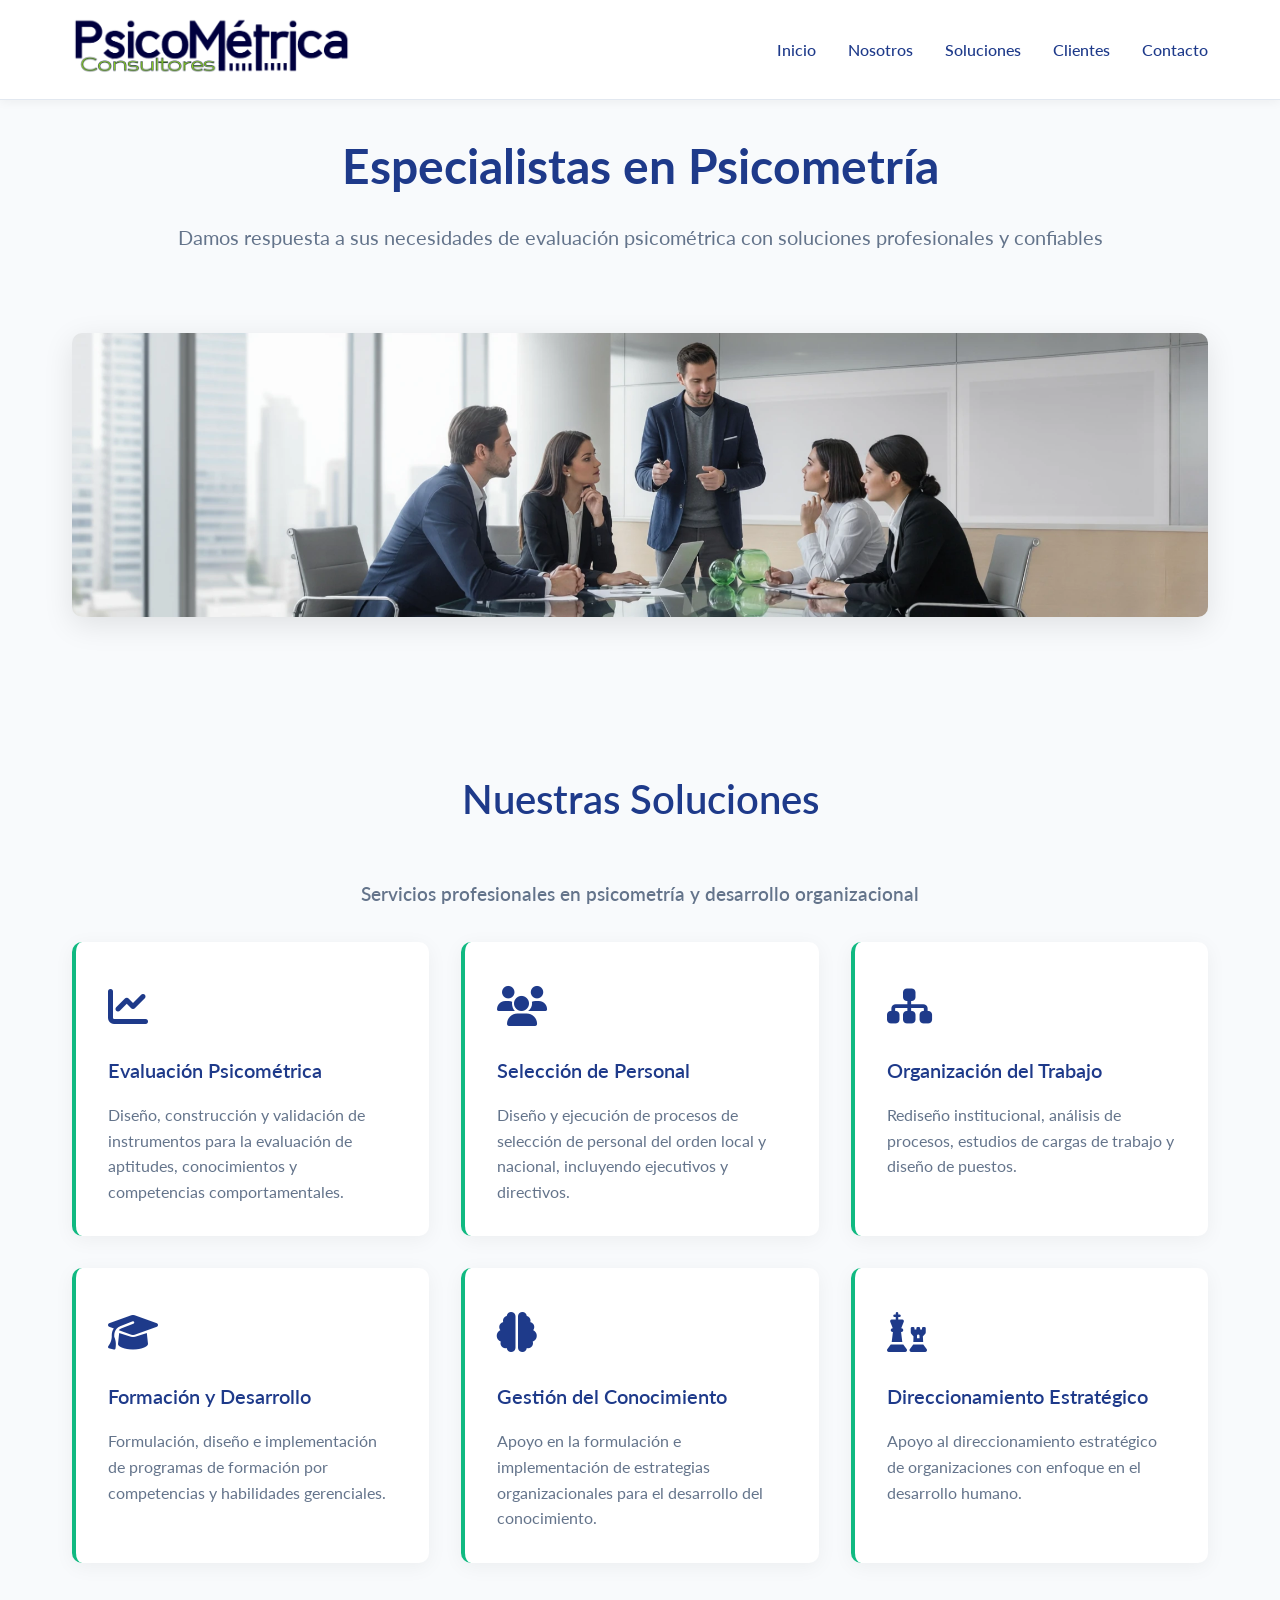
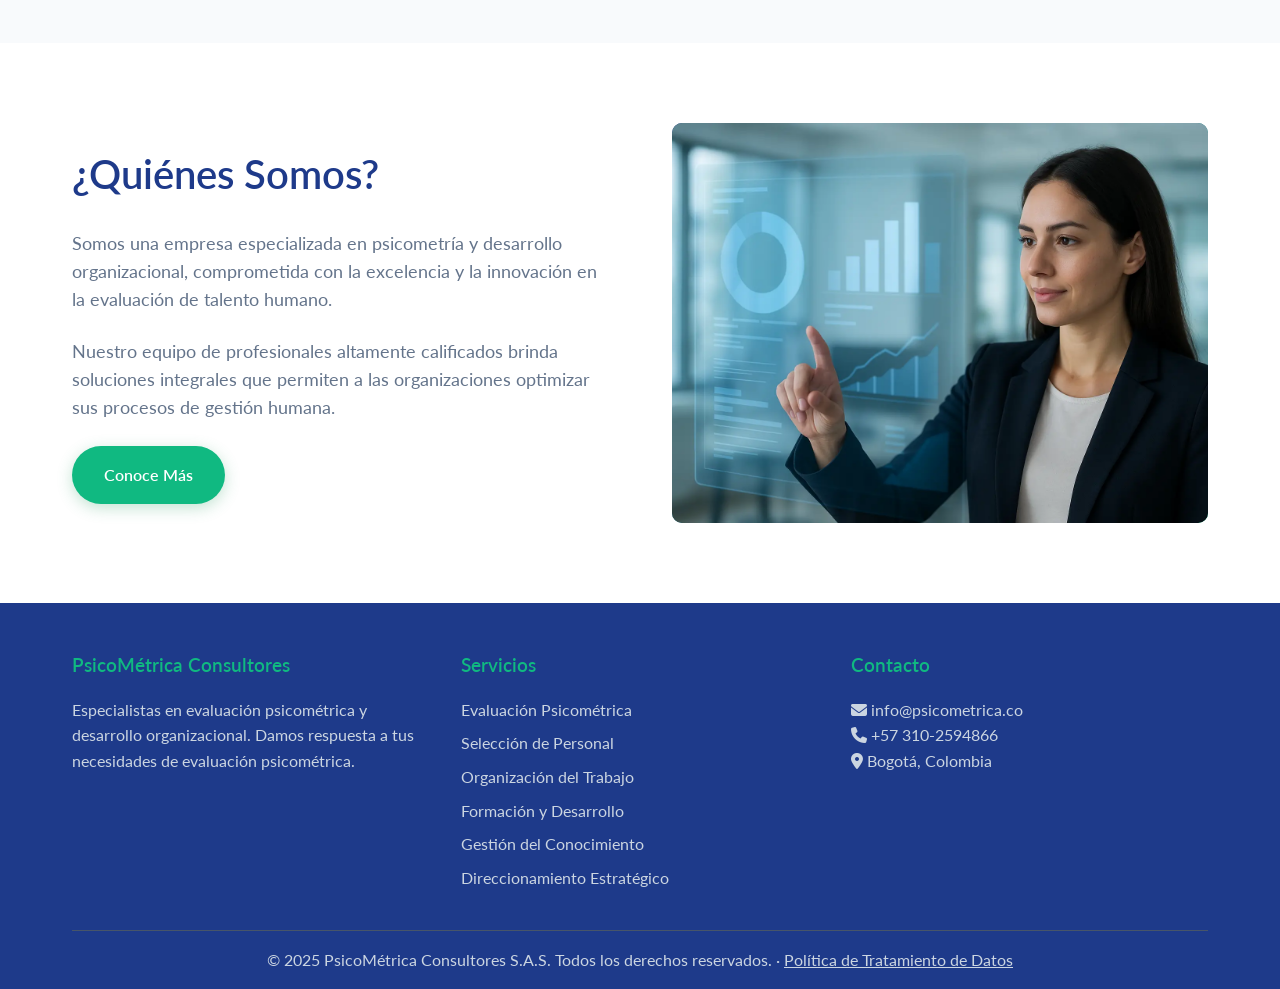
<file: index.html>
<!DOCTYPE html>
<html lang="es">
<head>
    <meta charset="UTF-8">
    <meta name="viewport" content="width=device-width, initial-scale=1.0">
    <title>PsicoMétrica Consultores S.A.S - Especialistas en Psicometría</title>
    <meta name="description" content="Somos especialistas en evaluación psicométrica, selección de personal y desarrollo organizacional en Colombia. Consultoría profesional en psicometría para empresas y organizaciones.">
    <meta name="keywords" content="psicometría, evaluación psicométrica, selección personal, organización trabajo, desarrollo organizacional, consultores, Colombia, Bogotá, recursos humanos">
    <meta name="author" content="PsicoMétrica Consultores S.A.S">
    <meta name="robots" content="index, follow">
    <meta name="geo.region" content="CO">
    <meta name="geo.placename" content="Bogotá">
    <meta name="geo.position" content="4.7110;-74.0721">
    <meta name="ICBM" content="4.7110, -74.0721">
    <meta name="language" content="Spanish">
    <meta name="distribution" content="Colombia">
    <meta name="coverage" content="Worldwide">
    <meta name="rating" content="General">
    
    <!-- Open Graph / Facebook -->
    <meta property="og:type" content="website">
    <meta property="og:url" content="https://psicometrica.co/">
    <meta property="og:title" content="PsicoMétrica Consultores S.A.S - Especialistas en Psicometría">
    <meta property="og:description" content="Somos especialistas en evaluación psicométrica, selección de personal y desarrollo organizacional en Colombia. Consultoría profesional en psicometría para empresas y organizaciones.">
    <meta property="og:image" content="https://psicometrica.co/assets/logo.png">
    <meta property="og:image:width" content="1200">
    <meta property="og:image:height" content="630">
    <meta property="og:locale" content="es_CO">
    <meta property="og:site_name" content="PsicoMétrica Consultores">
    
    <!-- Twitter -->
    <meta property="twitter:card" content="summary_large_image">
    <meta property="twitter:url" content="https://psicometrica.co/">
    <meta property="twitter:title" content="PsicoMétrica Consultores S.A.S - Especialistas en Psicometría">
    <meta property="twitter:description" content="Somos especialistas en evaluación psicométrica, selección de personal y desarrollo organizacional en Colombia. Consultoría profesional en psicometría para empresas y organizaciones.">
    <meta property="twitter:image" content="https://psicometrica.co/assets/logo.png">
    
    <!-- Canonical URL -->
    <link rel="canonical" href="https://psicometrica.co/">
    
    <!-- Verificación de Google Search Console -->
    <meta name="google-site-verification" content="dTYf8-Ds80wAO_hzgEycM5-1iUVvXXbskmYDzj8TQuc">
    
    <!-- Favicon -->
    <link rel="icon" type="image/x-icon" href="favicon.ico">
    <link rel="apple-touch-icon" sizes="180x180" href="apple-touch-icon.png">
    <link rel="icon" type="image/png" sizes="96x96" href="android-chrome-96x96.png">
    <link rel="icon" type="image/png" sizes="32x32" href="favicon-32x32.png">
    <link rel="icon" type="image/png" sizes="16x16" href="favicon-16x16.png">
    
    <!-- Font Awesome -->
    <link rel="stylesheet" href="https://cdnjs.cloudflare.com/ajax/libs/font-awesome/6.4.0/css/all.min.css">

    <!-- Estilos compartidos del sitio -->
    <link rel="stylesheet" href="assets/styles.css">
    
    <!-- Schema.org markup for Google -->
    <script type="application/ld+json">
    {
      "@context": "https://schema.org",
      "@type": "Organization",
      "name": "PsicoMétrica Consultores S.A.S",
      "alternateName": "PsicoMétrica",
      "url": "https://psicometrica.co",
      "logo": "https://psicometrica.co/assets/logo.png",
      "description": "Especialistas en evaluación psicométrica, selección de personal, organización del trabajo y desarrollo organizacional en Colombia.",
      "address": {
        "@type": "PostalAddress",
        "addressLocality": "Bogotá",
        "addressCountry": "CO"
      },
      "contactPoint": {
        "@type": "ContactPoint",
        "telephone": "+57-310-2594866",
        "contactType": "customer service",
        "email": "info@psicometrica.co"
      },
      "sameAs": [],
      "foundingDate": "2020",
      "areaServed": "Colombia",
      "serviceType": [
        "Evaluación Psicométrica",
        "Selección de Personal",
        "Organización del Trabajo",
        "Desarrollo Organizacional",
        "Formación por Competencias",
        "Gestión del Conocimiento"
      ]
    }
    </script>
    
    <!-- Schema.org markup for Services -->
    <script type="application/ld+json">
    {
      "@context": "https://schema.org",
      "@type": "ItemList",
      "name": "Servicios de PsicoMétrica Consultores",
      "description": "Servicios profesionales en psicometría y desarrollo organizacional",
      "itemListElement": [
        {
          "@type": "Service",
          "position": 1,
          "name": "Evaluación Psicométrica",
          "description": "Diseño, construcción y validación de instrumentos para la evaluación de aptitudes, conocimientos y competencias comportamentales",
          "provider": {
            "@type": "Organization",
            "name": "PsicoMétrica Consultores S.A.S"
          }
        },
        {
          "@type": "Service",
          "position": 2,
          "name": "Selección de Personal",
          "description": "Diseño y ejecución de procesos de selección de personal del orden local y nacional, incluyendo ejecutivos y directivos",
          "provider": {
            "@type": "Organization",
            "name": "PsicoMétrica Consultores S.A.S"
          }
        },
        {
          "@type": "Service",
          "position": 3,
          "name": "Organización del Trabajo",
          "description": "Rediseño institucional, análisis de procesos, estudios de cargas de trabajo y diseño de puestos",
          "provider": {
            "@type": "Organization",
            "name": "PsicoMétrica Consultores S.A.S"
          }
        },
        {
          "@type": "Service",
          "position": 4,
          "name": "Formación y Desarrollo",
          "description": "Formulación, diseño e implementación de programas de formación por competencias y habilidades gerenciales",
          "provider": {
            "@type": "Organization",
            "name": "PsicoMétrica Consultores S.A.S"
          }
        },
        {
          "@type": "Service",
          "position": 5,
          "name": "Gestión del Conocimiento",
          "description": "Apoyo en la formulación e implementación de estrategias organizacionales para el desarrollo del conocimiento",
          "provider": {
            "@type": "Organization",
            "name": "PsicoMétrica Consultores S.A.S"
          }
        },
        {
          "@type": "Service",
          "position": 6,
          "name": "Direccionamiento Estratégico",
          "description": "Apoyo al direccionamiento estratégico de organizaciones con enfoque en el desarrollo humano",
          "provider": {
            "@type": "Organization",
            "name": "PsicoMétrica Consultores S.A.S"
          }
        }
      ]
    }
    </script>
    
    <style>
        /* Estilos específicos de la página de inicio */
        .services {
            padding: 5rem 0;
            background: var(--fondo-claro);
        }

        .services-grid {
            display: grid;
            grid-template-columns: repeat(auto-fit, minmax(300px, 1fr));
            gap: 2rem;
        }

        .service-card {
            background: var(--blanco);
            padding: 2rem;
            border-radius: 10px;
            box-shadow: 0 4px 20px var(--sombra);
            transition: transform 0.3s ease, box-shadow 0.3s ease;
            border-left: 4px solid var(--verde-vibrante);
            text-decoration: none;
            color: inherit;
            display: block;
            cursor: pointer;
        }

        .service-card:hover {
            transform: translateY(-5px);
            box-shadow: 0 8px 30px var(--sombra);
        }

        .service-icon {
            font-size: 2.5rem;
            color: var(--azul-marino);
            margin-bottom: 1rem;
        }

        .service-card h3 {
            font-size: 1.25rem;
            margin-bottom: 1rem;
        }

        .service-card p {
            color: var(--texto-secundario);
            line-height: 1.6;
        }

        /* About Section */
        .about {
            padding: 5rem 0;
            background: var(--blanco);
        }

        .about-content {
            display: grid;
            grid-template-columns: 1fr 1fr;
            gap: 4rem;
            align-items: center;
        }

        .about-text h2 {
            font-size: 2.5rem;
            margin-bottom: 1.5rem;
        }

        .about-text p {
            font-size: 1.1rem;
            margin-bottom: 1.5rem;
            color: var(--texto-secundario);
        }

        .about-image {
            background: linear-gradient(135deg, var(--azul-marino), var(--verde-vibrante));
            height: 400px;
            border-radius: 10px;
            display: flex;
            align-items: center;
            justify-content: center;
            color: var(--blanco);
            font-size: 4rem;
        }

        @media (max-width: 768px) {
            .about-content {
                grid-template-columns: 1fr;
                gap: 2rem;
            }

            .services-grid {
                grid-template-columns: 1fr;
            }
        }
    </style>
</head>
<body>
    <!-- Header -->
    <header class="header">
        <nav class="nav-container">
            <div class="logo">
                <a href="/">
                    <img src="assets/logo.png" alt="PsicoMétrica Consultores">
                </a>
            </div>
            <ul class="nav-menu">
                <li><a href="/">Inicio</a></li>
                <li><a href="/nosotros">Nosotros</a></li>
                <li><a href="/soluciones">Soluciones</a></li>
                <li><a href="/clientes">Clientes</a></li>
                <li><a href="/contacto">Contacto</a></li>
            </ul>
            <button class="mobile-menu-btn" aria-label="Abrir menú de navegación" aria-expanded="false">
                <i class="fas fa-bars"></i>
            </button>
        </nav>
    </header>

    <!-- Hero Section -->
    <section class="hero">
        <div class="hero-content">
            <h1>Especialistas en Psicometría</h1>
            <p>Damos respuesta a sus necesidades de evaluación psicométrica con soluciones profesionales y confiables</p>
            <div class="hero-image">
                <img src="assets/especialistas.webp" alt="PsicoMétrica Consultores - Imagen de portada" style="max-width: 100%; height: auto; margin-top: 3rem; border-radius: 10px; box-shadow: 0 8px 30px rgba(0, 0, 0, 0.1);">
            </div>
        </div>
    </section>

    <!-- Services Section -->
    <section class="services">
        <div class="container">
            <h2 class="section-title">Nuestras Soluciones</h2>
            <h3 class="services-subtitle" style="text-align: center; color: var(--texto-secundario); margin-bottom: 2rem; font-size: 1.2rem;">Servicios profesionales en psicometría y desarrollo organizacional</h3>
            <div class="services-grid">
                <a href="/soluciones" class="service-card">
                    <div class="service-icon">
                        <i class="fas fa-chart-line"></i>
                    </div>
                    <h3>Evaluación Psicométrica</h3>
                    <p>Diseño, construcción y validación de instrumentos para la evaluación de aptitudes, conocimientos y competencias comportamentales.</p>
                </a>
                <a href="/soluciones" class="service-card">
                    <div class="service-icon">
                        <i class="fas fa-users"></i>
                    </div>
                    <h3>Selección de Personal</h3>
                    <p>Diseño y ejecución de procesos de selección de personal del orden local y nacional, incluyendo ejecutivos y directivos.</p>
                </a>
                <a href="/soluciones" class="service-card">
                    <div class="service-icon">
                        <i class="fas fa-sitemap"></i>
                    </div>
                    <h3>Organización del Trabajo</h3>
                    <p>Rediseño institucional, análisis de procesos, estudios de cargas de trabajo y diseño de puestos.</p>
                </a>
                <a href="/soluciones" class="service-card">
                    <div class="service-icon">
                        <i class="fas fa-graduation-cap"></i>
                    </div>
                    <h3>Formación y Desarrollo</h3>
                    <p>Formulación, diseño e implementación de programas de formación por competencias y habilidades gerenciales.</p>
                </a>
                <a href="/soluciones" class="service-card">
                    <div class="service-icon">
                        <i class="fas fa-brain"></i>
                    </div>
                    <h3>Gestión del Conocimiento</h3>
                    <p>Apoyo en la formulación e implementación de estrategias organizacionales para el desarrollo del conocimiento.</p>
                </a>
                <a href="/soluciones" class="service-card">
                    <div class="service-icon">
                        <i class="fas fa-chess"></i>
                    </div>
                    <h3>Direccionamiento Estratégico</h3>
                    <p>Apoyo al direccionamiento estratégico de organizaciones con enfoque en el desarrollo humano.</p>
                </a>
            </div>
        </div>
    </section>

    <!-- About Section -->
    <section class="about">
        <div class="container">
            <div class="about-content">
                <div class="about-text">
                    <h2>¿Quiénes Somos?</h2>
                    <p>Somos una empresa especializada en psicometría y desarrollo organizacional, comprometida con la excelencia y la innovación en la evaluación de talento humano.</p>
                    <p>Nuestro equipo de profesionales altamente calificados brinda soluciones integrales que permiten a las organizaciones optimizar sus procesos de gestión humana.</p>
                    <a href="/nosotros" class="cta-button">Conoce Más</a>
                </div>
                <div class="about-image">
                    <img src="assets/expertos.webp" alt="Equipo de expertos en psicometría" style="width: 100%; height: 100%; object-fit: cover; border-radius: 10px;">
                </div>
            </div>
        </div>
    </section>

    <!-- Footer -->
    <footer class="footer">
        <div class="container">
            <div class="footer-content">
                <div class="footer-section">
                    <h3>PsicoMétrica Consultores</h3>
                    <p>Especialistas en evaluación psicométrica y desarrollo organizacional. Damos respuesta a tus necesidades de evaluación psicométrica.</p>
                </div>
                <div class="footer-section">
                    <h3>Servicios</h3>
                    <ul>
                        <li><a href="/soluciones">Evaluación Psicométrica</a></li>
                        <li><a href="/soluciones">Selección de Personal</a></li>
                        <li><a href="/soluciones">Organización del Trabajo</a></li>
                        <li><a href="/soluciones">Formación y Desarrollo</a></li>
                        <li><a href="/soluciones">Gestión del Conocimiento</a></li>
                        <li><a href="/soluciones">Direccionamiento Estratégico</a></li>
                    </ul>
                </div>
                <div class="footer-section">
                    <h3>Contacto</h3>
                    <p><i class="fas fa-envelope"></i> info@psicometrica.co</p>
                    <p><i class="fas fa-phone"></i> +57 310-2594866</p>
                    <p><i class="fas fa-map-marker-alt"></i> Bogotá, Colombia</p>
                </div>
            </div>
            <div class="footer-bottom">
                <p>&copy; 2025 PsicoMétrica Consultores S.A.S. Todos los derechos reservados. · <a href="/politica-datos">Política de Tratamiento de Datos</a></p>
            </div>
        </div>
    </footer>

    <script src="assets/main.js"></script>
</body>
</html>
</file>
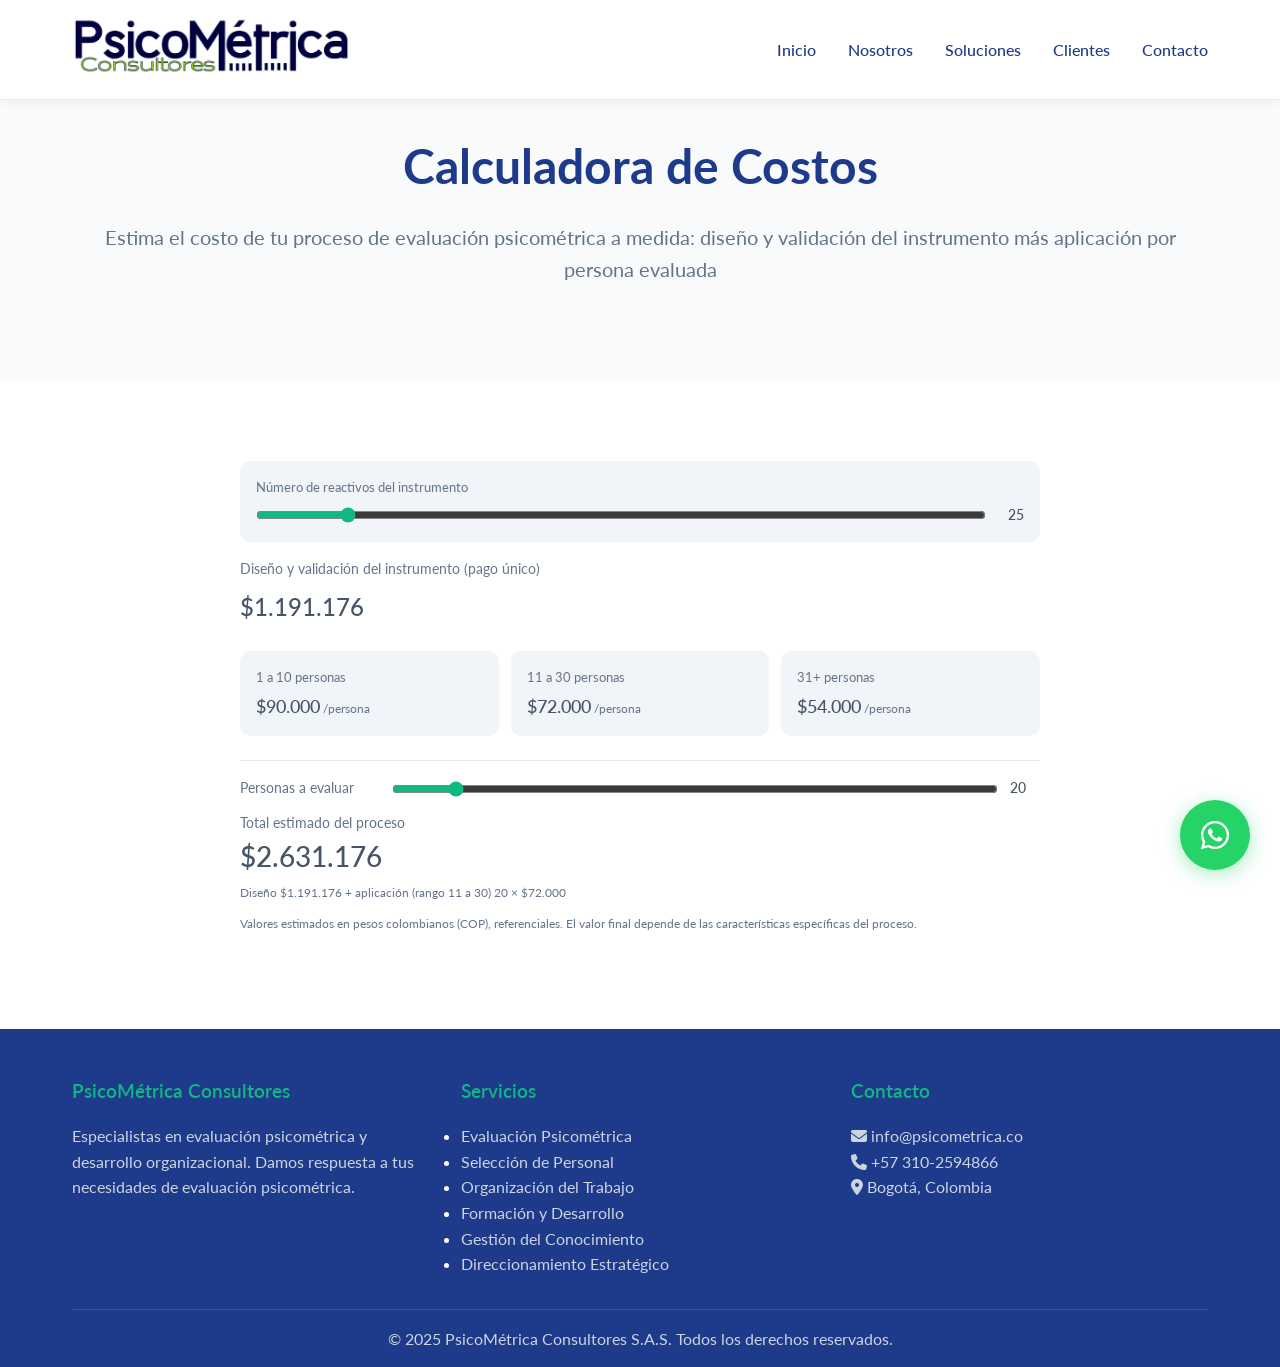
<file: calculadora-ejemplo.html>
<!DOCTYPE html>
<html lang="es">
<head>
    <meta charset="UTF-8">
    <meta name="viewport" content="width=device-width, initial-scale=1.0">
    <title>Calculadora de Costos - PsicoMétrica Consultores S.A.S</title>
    <meta name="description" content="Calculadora interactiva para estimar el costo de diseño, aplicación e interpretación de un instrumento psicométrico a la medida, según número de reactivos y personas a evaluar.">
    <meta name="robots" content="noindex, follow">

    <!-- Favicon -->
    <link rel="icon" type="image/x-icon" href="favicon.ico">
    <link rel="apple-touch-icon" sizes="180x180" href="apple-touch-icon.png">
    <link rel="icon" type="image/png" sizes="96x96" href="android-chrome-96x96.png">
    <link rel="icon" type="image/png" sizes="32x32" href="favicon-32x32.png">
    <link rel="icon" type="image/png" sizes="16x16" href="favicon-16x16.png">

    <!-- Font Awesome -->
    <link rel="stylesheet" href="https://cdnjs.cloudflare.com/ajax/libs/font-awesome/6.4.0/css/all.min.css">

    <style>
        /* Importar fuente Lato de Google Fonts */
        @import url('https://fonts.googleapis.com/css2?family=Lato:ital,wght@0,100;0,300;0,400;0,700;0,900;1,100;1,300;1,400;1,700;1,900&display=swap');

        :root {
            /* Colores principales */
            --blanco: #FFFFFF;
            --fondo-claro: #F8FAFC;
            --texto-principal: #1E293B;
            --texto-secundario: #64748B;
            --negro: #000000;

            /* Colores de acento basados en el logo */
            --azul-marino: #1E3A8A;
            --verde-vibrante: #10B981;
            --azul-suave: #3B82F6;
            --verde-suave: #34D399;

            /* Colores de apoyo */
            --gris-claro: #F1F5F9;
            --gris-medio: #CBD5E1;
            --gris-oscuro: #475569;
            --sombra: rgba(0, 0, 0, 0.05);
            --borde: #E2E8F0;
        }

        * {
            margin: 0;
            padding: 0;
            box-sizing: border-box;
        }

        body {
            font-family: 'Lato', sans-serif;
            line-height: 1.6;
            color: var(--gris-oscuro);
            background-color: var(--blanco);
        }

        h1, h2, h3, h4, h5, h6 {
            font-family: 'Lato', sans-serif;
            font-weight: 600;
            color: var(--azul-marino);
            margin-bottom: 1rem;
        }

        /* Accesibilidad: solo lectores de pantalla */
        .sr-only {
            position: absolute;
            width: 1px;
            height: 1px;
            padding: 0;
            margin: -1px;
            overflow: hidden;
            clip: rect(0, 0, 0, 0);
            white-space: nowrap;
            border: 0;
        }

        /* Header */
        .header {
            background: var(--blanco);
            padding: 1rem 0;
            position: fixed;
            width: 100%;
            top: 0;
            z-index: 1000;
            box-shadow: 0 2px 10px var(--sombra);
            border-bottom: 1px solid var(--borde);
        }

        .nav-container {
            max-width: 1200px;
            margin: 0 auto;
            padding: 0 2rem;
            display: flex;
            justify-content: space-between;
            align-items: center;
        }

        .logo {
            display: flex;
            align-items: center;
            gap: 1rem;
        }

        .logo img {
            height: 60px;
            width: auto;
        }

        .logo a {
            text-decoration: none;
        }

        .nav-menu {
            display: flex;
            list-style: none;
            gap: 2rem;
        }

        .nav-menu a {
            color: var(--azul-marino);
            text-decoration: none;
            font-weight: 500;
            transition: color 0.3s ease;
            position: relative;
        }

        .nav-menu a:hover {
            color: var(--verde-vibrante);
        }

        .nav-menu a::after {
            content: '';
            position: absolute;
            bottom: -5px;
            left: 0;
            width: 0;
            height: 2px;
            background: var(--verde-vibrante);
            transition: width 0.3s ease;
        }

        .nav-menu a:hover::after {
            width: 100%;
        }

        .mobile-menu-btn {
            display: none;
            background: none;
            border: none;
            color: var(--azul-marino);
            font-size: 1.5rem;
            cursor: pointer;
        }

        /* Hero Section */
        .hero {
            background: var(--fondo-claro);
            color: var(--texto-principal);
            padding: 8rem 0 4rem;
            text-align: center;
        }

        .hero-content {
            max-width: 1200px;
            margin: 0 auto;
            padding: 0 2rem;
        }

        .hero h1 {
            font-size: 3rem;
            font-weight: 700;
            margin-bottom: 1rem;
            color: var(--azul-marino);
        }

        .hero p {
            font-size: 1.25rem;
            margin-bottom: 2rem;
            color: var(--texto-secundario);
        }

        /* Container */
        .container {
            max-width: 1200px;
            margin: 0 auto;
            padding: 0 2rem;
        }

        /* Calculator Section */
        .calculator-section {
            padding: 5rem 0;
            background: var(--blanco);
        }

        .calculator {
            max-width: 800px;
            margin: 0 auto;
        }

        .calculator input[type="range"] {
            accent-color: var(--verde-vibrante);
            cursor: pointer;
        }

        .tarifas-grid {
            display: grid;
            grid-template-columns: repeat(3, 1fr);
            gap: 12px;
        }

        /* Footer */
        .footer {
            background: var(--azul-marino);
            color: var(--blanco);
            padding: 3rem 0 1rem;
        }

        .footer-content {
            display: grid;
            grid-template-columns: repeat(auto-fit, minmax(250px, 1fr));
            gap: 2rem;
            margin-bottom: 2rem;
        }

        .footer-section h3 {
            color: var(--verde-vibrante);
            margin-bottom: 1rem;
        }

        .footer-section p, .footer-section a {
            color: var(--gris-medio);
            text-decoration: none;
            line-height: 1.6;
        }

        .footer-section a:hover {
            color: var(--verde-vibrante);
        }

        .footer-bottom {
            border-top: 1px solid var(--gris-oscuro);
            padding-top: 1rem;
            text-align: center;
            color: var(--gris-medio);
        }

        /* WhatsApp Floating Button */
        .whatsapp-float {
            position: fixed;
            bottom: 30px;
            right: 30px;
            z-index: 1001;
            animation: whatsapp-pulse 2s infinite;
        }

        .whatsapp-float a {
            display: flex;
            align-items: center;
            justify-content: center;
            width: 70px;
            height: 70px;
            background: #25D366;
            color: white;
            border-radius: 50%;
            text-decoration: none;
            box-shadow: 0 4px 20px rgba(37, 211, 102, 0.4);
            transition: all 0.3s ease;
            font-size: 2rem;
        }

        .whatsapp-float a:hover {
            transform: scale(1.1);
            box-shadow: 0 6px 25px rgba(37, 211, 102, 0.6);
        }

        .whatsapp-float .tooltip {
            position: absolute;
            right: 80px;
            top: 50%;
            transform: translateY(-50%);
            background: var(--azul-marino);
            color: white;
            padding: 0.5rem 1rem;
            border-radius: 8px;
            font-size: 0.9rem;
            white-space: nowrap;
            opacity: 0;
            visibility: hidden;
            transition: all 0.3s ease;
        }

        .whatsapp-float .tooltip::after {
            content: '';
            position: absolute;
            right: -8px;
            top: 50%;
            transform: translateY(-50%);
            border-left: 8px solid var(--azul-marino);
            border-top: 8px solid transparent;
            border-bottom: 8px solid transparent;
        }

        .whatsapp-float:hover .tooltip {
            opacity: 1;
            visibility: visible;
        }

        @keyframes whatsapp-pulse {
            0% {
                box-shadow: 0 4px 20px rgba(37, 211, 102, 0.4);
            }
            70% {
                box-shadow: 0 4px 20px rgba(37, 211, 102, 0.7);
            }
            100% {
                box-shadow: 0 4px 20px rgba(37, 211, 102, 0.4);
            }
        }

        /* Responsive Design */
        @media (max-width: 768px) {
            .nav-menu {
                display: none;
            }

            .mobile-menu-btn {
                display: block;
            }

            .hero h1 {
                font-size: 2rem;
            }

            .hero p {
                font-size: 1rem;
            }

            .whatsapp-float {
                bottom: 20px;
                right: 20px;
            }

            .whatsapp-float a {
                width: 60px;
                height: 60px;
                font-size: 1.5rem;
            }

            .whatsapp-float .tooltip {
                display: none;
            }
        }

        @media (max-width: 600px) {
            .tarifas-grid {
                grid-template-columns: 1fr;
            }
        }

        @media (max-width: 480px) {
            .nav-container {
                padding: 0 1rem;
            }

            .hero-content {
                padding: 0 1rem;
            }

            .container {
                padding: 0 1rem;
            }

            .hero h1 {
                font-size: 1.75rem;
            }
        }
    </style>
</head>
<body>
    <!-- Header -->
    <header class="header">
        <nav class="nav-container">
            <div class="logo">
                <a href="/">
                    <img src="assets/logo.png" alt="PsicoMétrica Consultores">
                </a>
            </div>
            <ul class="nav-menu">
                <li><a href="/">Inicio</a></li>
                <li><a href="/nosotros">Nosotros</a></li>
                <li><a href="/soluciones">Soluciones</a></li>
                <li><a href="/clientes">Clientes</a></li>
                <li><a href="/contacto">Contacto</a></li>
            </ul>
            <button class="mobile-menu-btn">
                <i class="fas fa-bars"></i>
            </button>
        </nav>
    </header>

    <!-- Hero Section -->
    <section class="hero">
        <div class="hero-content">
            <h1>Calculadora de Costos</h1>
            <p>Estima el costo de tu proceso de evaluación psicométrica a medida: diseño y validación del instrumento más aplicación por persona evaluada</p>
        </div>
    </section>

    <!-- Calculator Section -->
    <section class="calculator-section">
        <div class="container">
            <div class="calculator">
                <h2 class="sr-only">Calculadora interactiva para estimar el costo de diseño, aplicación e interpretación de un instrumento psicométrico a la medida, según número de reactivos y personas a evaluar</h2>

                <div style="background: var(--gris-claro); border-radius: 10px; padding: 1rem; margin-bottom: 1rem;">
                    <p style="font-size: 13px; color: var(--texto-secundario); margin: 0 0 6px;">Número de reactivos del instrumento</p>
                    <div style="display: flex; align-items: center; gap: 8px;">
                        <input type="range" id="numReactivos" min="15" max="100" step="1" value="25" style="flex: 1;">
                        <span id="numReactivosOut" style="font-size: 14px; font-weight: 500; min-width: 30px; text-align: right;">25</span>
                    </div>
                </div>

                <div style="display: flex; align-items: baseline; gap: 8px; margin: 0 0 0.5rem;">
                    <span style="font-size: 14px; color: var(--texto-secundario);">Diseño y validación del instrumento (pago único)</span>
                </div>
                <div style="font-size: 24px; font-weight: 500; margin-bottom: 1.5rem;" id="totalDiseno">$1.191.176</div>

                <div class="tarifas-grid">
                    <div style="background: var(--gris-claro); border-radius: 10px; padding: 1rem;">
                        <p style="font-size: 13px; color: var(--texto-secundario); margin: 0 0 4px;">1 a 10 personas</p>
                        <p style="font-size: 18px; font-weight: 500; margin: 0;" id="unit1">$90.000<span style="font-size: 12px; color: var(--texto-secundario); font-weight: 400;"> /persona</span></p>
                    </div>
                    <div style="background: var(--gris-claro); border-radius: 10px; padding: 1rem;">
                        <p style="font-size: 13px; color: var(--texto-secundario); margin: 0 0 4px;">11 a 30 personas</p>
                        <p style="font-size: 18px; font-weight: 500; margin: 0;" id="unit2">$72.000<span style="font-size: 12px; color: var(--texto-secundario); font-weight: 400;"> /persona</span></p>
                    </div>
                    <div style="background: var(--gris-claro); border-radius: 10px; padding: 1rem;">
                        <p style="font-size: 13px; color: var(--texto-secundario); margin: 0 0 4px;">31+ personas</p>
                        <p style="font-size: 18px; font-weight: 500; margin: 0;" id="unit3">$54.000<span style="font-size: 12px; color: var(--texto-secundario); font-weight: 400;"> /persona</span></p>
                    </div>
                </div>

                <div style="border-top: 0.5px solid var(--borde); margin: 1.5rem 0 1rem; padding-top: 1rem;">
                    <div style="display: flex; align-items: center; gap: 12px; margin-bottom: 12px;">
                        <label style="font-size: 14px; color: var(--texto-secundario); min-width: 140px;">Personas a evaluar</label>
                        <input type="range" id="numPersonas" min="1" max="200" step="1" value="20" style="flex: 1;">
                        <span id="numPersonasOut" style="font-size: 14px; font-weight: 500; min-width: 30px;">20</span>
                    </div>
                    <div style="display: flex; align-items: baseline; gap: 8px;">
                        <span style="font-size: 14px; color: var(--texto-secundario);">Total estimado del proceso</span>
                    </div>
                    <div style="font-size: 28px; font-weight: 500;" id="totalProceso">$2.631.176</div>
                    <p style="font-size: 12px; color: var(--texto-secundario); margin: 4px 0 0;" id="desglose">Diseño $1.191.176 + aplicación (rango 11 a 30) 20 × $72.000</p>
                    <p style="font-size: 12px; color: var(--texto-secundario); margin: 12px 0 0;">Valores estimados en pesos colombianos (COP), referenciales. El valor final depende de las características específicas del proceso.</p>
                </div>
            </div>
        </div>
    </section>

    <!-- Footer -->
    <footer class="footer">
        <div class="container">
            <div class="footer-content">
                <div class="footer-section">
                    <h3>PsicoMétrica Consultores</h3>
                    <p>Especialistas en evaluación psicométrica y desarrollo organizacional. Damos respuesta a tus necesidades de evaluación psicométrica.</p>
                </div>
                <div class="footer-section">
                    <h3>Servicios</h3>
                    <ul>
                        <li><a href="/soluciones">Evaluación Psicométrica</a></li>
                        <li><a href="/soluciones">Selección de Personal</a></li>
                        <li><a href="/soluciones">Organización del Trabajo</a></li>
                        <li><a href="/soluciones">Formación y Desarrollo</a></li>
                        <li><a href="/soluciones">Gestión del Conocimiento</a></li>
                        <li><a href="/soluciones">Direccionamiento Estratégico</a></li>
                    </ul>
                </div>
                <div class="footer-section">
                    <h3>Contacto</h3>
                    <p><i class="fas fa-envelope"></i> info@psicometrica.co</p>
                    <p><i class="fas fa-phone"></i> +57 310-2594866</p>
                    <p><i class="fas fa-map-marker-alt"></i> Bogotá, Colombia</p>
                </div>
            </div>
            <div class="footer-bottom">
                <p>&copy; 2025 PsicoMétrica Consultores S.A.S. Todos los derechos reservados.</p>
            </div>
        </div>
    </footer>

    <!-- WhatsApp Floating Button -->
    <div class="whatsapp-float">
        <a href="https://wa.me/573102594866?text=Hola,%20me%20interesan%20sus%20servicios%20de%20evaluación%20psicométrica" target="_blank" rel="noopener noreferrer">
            <i class="fab fa-whatsapp"></i>
            <div class="tooltip">¡Escríbenos en WhatsApp!</div>
        </a>
    </div>

    <script>
        // Mobile menu toggle
        const mobileMenuBtn = document.querySelector('.mobile-menu-btn');
        const navMenu = document.querySelector('.nav-menu');

        mobileMenuBtn.addEventListener('click', () => {
            navMenu.classList.toggle('active');
        });
    </script>

    <script>
        function fmt(n) {
            return '$' + Math.round(n).toLocaleString('es-CO');
        }

        const TARIFA_HORA = 90000;
        const REACTIVO_MIN = 15, REACTIVO_MAX = 100;
        const VALOR_MAX = 50000, VALOR_MIN = 30000;

        function recalc() {
            const numReactivos = parseInt(document.getElementById('numReactivos').value);
            const numPersonas = parseInt(document.getElementById('numPersonas').value);

            document.getElementById('numReactivosOut').textContent = numReactivos;
            document.getElementById('numPersonasOut').textContent = numPersonas;

            const frac = (numReactivos - REACTIVO_MIN) / (REACTIVO_MAX - REACTIVO_MIN);
            const valorReactivo = VALOR_MAX - frac * (VALOR_MAX - VALOR_MIN);

            const totalDiseno = valorReactivo * numReactivos;
            document.getElementById('totalDiseno').textContent = fmt(totalDiseno);

            const unit1 = TARIFA_HORA * 1.0;
            const unit2 = TARIFA_HORA * 0.8;
            const unit3 = TARIFA_HORA * 0.6;
            document.getElementById('unit1').innerHTML = fmt(unit1) + '<span style="font-size: 12px; color: var(--texto-secundario); font-weight: 400;"> /persona</span>';
            document.getElementById('unit2').innerHTML = fmt(unit2) + '<span style="font-size: 12px; color: var(--texto-secundario); font-weight: 400;"> /persona</span>';
            document.getElementById('unit3').innerHTML = fmt(unit3) + '<span style="font-size: 12px; color: var(--texto-secundario); font-weight: 400;"> /persona</span>';

            let unitApplied, rango;
            if (numPersonas <= 10) { unitApplied = unit1; rango = '1 a 10'; }
            else if (numPersonas <= 30) { unitApplied = unit2; rango = '11 a 30'; }
            else { unitApplied = unit3; rango = '31+'; }

            const totalAplicacion = unitApplied * numPersonas;
            const totalProceso = totalDiseno + totalAplicacion;

            document.getElementById('totalProceso').textContent = fmt(totalProceso);
            document.getElementById('desglose').textContent = 'Diseño ' + fmt(totalDiseno) + ' + aplicación (rango ' + rango + ') ' + numPersonas + ' × ' + fmt(unitApplied);
        }

        ['numReactivos', 'numPersonas'].forEach(id => {
            document.getElementById(id).addEventListener('input', recalc);
        });

        recalc();
    </script>
</body>
</html>
</file>
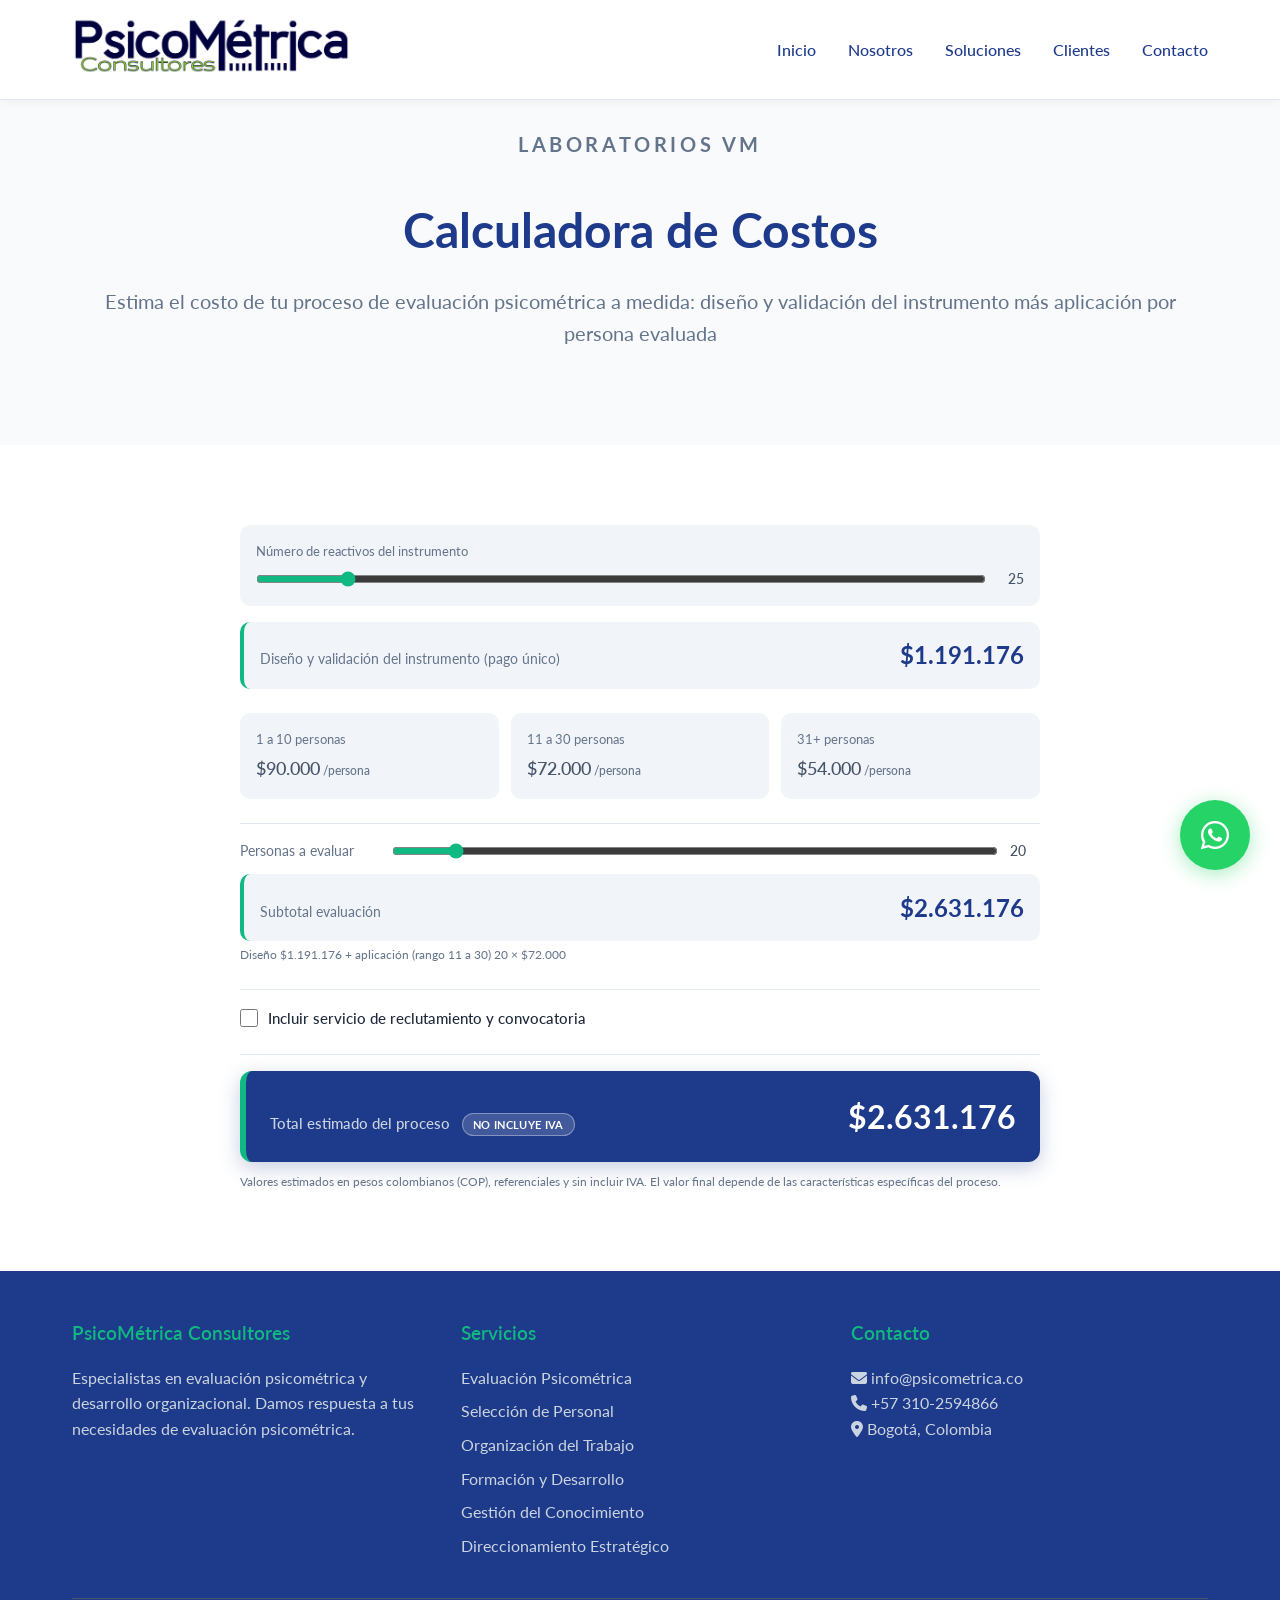
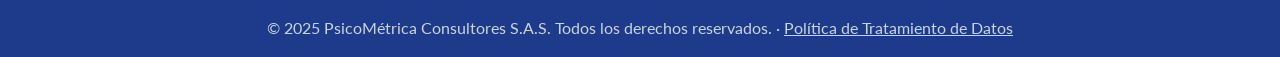
<file: calculadora-vm.html>
<!DOCTYPE html>
<html lang="es">
<head>
    <meta charset="UTF-8">
    <meta name="viewport" content="width=device-width, initial-scale=1.0">
    <title>Calculadora de Costos - Laboratorios VM</title>
    <meta name="description" content="Calculadora interactiva para Laboratorios VM: estimación del costo de diseño, aplicación e interpretación de un instrumento psicométrico a la medida, más un componente opcional de reclutamiento por nivel de cargo.">
    <meta name="robots" content="noindex, follow">

    <!-- Canonical URL -->
    <link rel="canonical" href="https://psicometrica.co/calculadora-vm">

    <!-- Favicon -->
    <link rel="icon" type="image/x-icon" href="favicon.ico">
    <link rel="apple-touch-icon" sizes="180x180" href="apple-touch-icon.png">
    <link rel="icon" type="image/png" sizes="96x96" href="android-chrome-96x96.png">
    <link rel="icon" type="image/png" sizes="32x32" href="favicon-32x32.png">
    <link rel="icon" type="image/png" sizes="16x16" href="favicon-16x16.png">

    <!-- Font Awesome -->
    <link rel="stylesheet" href="https://cdnjs.cloudflare.com/ajax/libs/font-awesome/6.4.0/css/all.min.css">

    <!-- Estilos compartidos del sitio -->
    <link rel="stylesheet" href="assets/styles.css">

    <style>
        /* Estilos específicos de la calculadora */
        .hero-kicker {
            font-size: 0.95rem;
            font-weight: 700;
            letter-spacing: 0.18em;
            text-transform: uppercase;
            color: var(--verde-vibrante);
            margin-bottom: 0.5rem;
        }

        .calculator-section {
            padding: 5rem 0;
            background: var(--blanco);
        }

        .calculator {
            max-width: 800px;
            margin: 0 auto;
        }

        .calculator input[type="range"] {
            accent-color: var(--verde-vibrante);
            cursor: pointer;
        }

        .tarifas-grid {
            display: grid;
            grid-template-columns: repeat(3, 1fr);
            gap: 12px;
        }

        /* Accesibilidad: solo lectores de pantalla */
        .sr-only {
            position: absolute;
            width: 1px;
            height: 1px;
            padding: 0;
            margin: -1px;
            overflow: hidden;
            clip: rect(0, 0, 0, 0);
            white-space: nowrap;
            border: 0;
        }

        /* Valores destacados */
        .valor-destacado {
            display: flex;
            align-items: baseline;
            justify-content: space-between;
            flex-wrap: wrap;
            gap: 4px 12px;
            background: var(--gris-claro);
            border-left: 4px solid var(--verde-vibrante);
            border-radius: 10px;
            padding: 0.9rem 1rem;
        }

        .valor-destacado .valor-etiqueta {
            font-size: 14px;
            color: var(--texto-secundario);
        }

        .valor-destacado .valor-cifra {
            font-size: 24px;
            font-weight: 700;
            color: var(--azul-marino);
            white-space: nowrap;
        }

        .total-destacado {
            display: flex;
            align-items: baseline;
            justify-content: space-between;
            flex-wrap: wrap;
            gap: 4px 12px;
            background: var(--azul-marino);
            border-left: 6px solid var(--verde-vibrante);
            border-radius: 12px;
            padding: 1.25rem 1.5rem;
            box-shadow: 0 6px 20px rgba(30, 58, 138, 0.25);
        }

        .total-destacado .valor-etiqueta {
            font-size: 15px;
            font-weight: 500;
            color: var(--gris-medio);
        }

        .total-destacado .valor-cifra {
            font-size: 32px;
            font-weight: 700;
            color: var(--blanco);
            white-space: nowrap;
        }

        .total-destacado .nota-iva {
            display: inline-block;
            font-size: 11px;
            font-weight: 700;
            letter-spacing: 0.03em;
            text-transform: uppercase;
            color: var(--blanco);
            background: rgba(255, 255, 255, 0.16);
            border: 1px solid rgba(255, 255, 255, 0.35);
            border-radius: 999px;
            padding: 2px 10px;
            margin-left: 8px;
            vertical-align: middle;
            white-space: nowrap;
        }

        @media (max-width: 600px) {
            .tarifas-grid {
                grid-template-columns: 1fr;
            }

            .valor-destacado,
            .total-destacado {
                flex-direction: column;
                align-items: flex-start;
                gap: 2px;
            }

            .total-destacado .valor-cifra {
                font-size: 28px;
            }
        }
    </style>
</head>
<body>
    <!-- Header -->
    <header class="header">
        <nav class="nav-container">
            <div class="logo">
                <a href="/">
                    <img src="assets/logo.png" alt="PsicoMétrica Consultores">
                </a>
            </div>
            <ul class="nav-menu">
                <li><a href="/">Inicio</a></li>
                <li><a href="/nosotros">Nosotros</a></li>
                <li><a href="/soluciones">Soluciones</a></li>
                <li><a href="/clientes">Clientes</a></li>
                <li><a href="/contacto">Contacto</a></li>
            </ul>
            <button class="mobile-menu-btn" aria-label="Abrir menú de navegación" aria-expanded="false">
                <i class="fas fa-bars"></i>
            </button>
        </nav>
    </header>

    <!-- Hero Section -->
    <section class="hero">
        <div class="hero-content">
            <p class="hero-kicker">Laboratorios VM</p>
            <h1>Calculadora de Costos</h1>
            <p>Estima el costo de tu proceso de evaluación psicométrica a medida: diseño y validación del instrumento más aplicación por persona evaluada</p>
        </div>
    </section>

    <!-- Calculator Section -->
    <section class="calculator-section">
        <div class="container">
            <div class="calculator">
                <h2 class="sr-only">Calculadora interactiva para estimar el costo de diseño, aplicación e interpretación de un instrumento psicométrico a la medida, más un componente opcional de reclutamiento por nivel de cargo</h2>

                <div style="background: var(--gris-claro); border-radius: 10px; padding: 1rem; margin-bottom: 1rem;">
                    <p style="font-size: 13px; color: var(--texto-secundario); margin: 0 0 6px;">Número de reactivos del instrumento</p>
                    <div style="display: flex; align-items: center; gap: 8px;">
                        <input type="range" id="numReactivos" min="15" max="100" step="1" value="25" style="flex: 1;">
                        <span id="numReactivosOut" style="font-size: 14px; font-weight: 500; min-width: 30px; text-align: right;">25</span>
                    </div>
                </div>

                <div class="valor-destacado" style="margin-bottom: 1.5rem;">
                    <span class="valor-etiqueta">Diseño y validación del instrumento (pago único)</span>
                    <span class="valor-cifra" id="totalDiseno">$1.191.176</span>
                </div>

                <div class="tarifas-grid">
                    <div style="background: var(--gris-claro); border-radius: 10px; padding: 1rem;">
                        <p style="font-size: 13px; color: var(--texto-secundario); margin: 0 0 4px;">1 a 10 personas</p>
                        <p style="font-size: 18px; font-weight: 500; margin: 0;" id="unit1">$90.000<span style="font-size: 12px; color: var(--texto-secundario); font-weight: 400;"> /persona</span></p>
                    </div>
                    <div style="background: var(--gris-claro); border-radius: 10px; padding: 1rem;">
                        <p style="font-size: 13px; color: var(--texto-secundario); margin: 0 0 4px;">11 a 30 personas</p>
                        <p style="font-size: 18px; font-weight: 500; margin: 0;" id="unit2">$72.000<span style="font-size: 12px; color: var(--texto-secundario); font-weight: 400;"> /persona</span></p>
                    </div>
                    <div style="background: var(--gris-claro); border-radius: 10px; padding: 1rem;">
                        <p style="font-size: 13px; color: var(--texto-secundario); margin: 0 0 4px;">31+ personas</p>
                        <p style="font-size: 18px; font-weight: 500; margin: 0;" id="unit3">$54.000<span style="font-size: 12px; color: var(--texto-secundario); font-weight: 400;"> /persona</span></p>
                    </div>
                </div>

                <div style="border-top: 0.5px solid var(--borde); margin: 1.5rem 0 1rem; padding-top: 1rem;">
                    <div style="display: flex; align-items: center; gap: 12px; margin-bottom: 12px;">
                        <label for="numPersonas" style="font-size: 14px; color: var(--texto-secundario); min-width: 140px;">Personas a evaluar</label>
                        <input type="range" id="numPersonas" min="1" max="200" step="1" value="20" style="flex: 1;">
                        <span id="numPersonasOut" style="font-size: 14px; font-weight: 500; min-width: 30px;">20</span>
                    </div>
                    <div class="valor-destacado" style="margin-bottom: 4px;">
                        <span class="valor-etiqueta">Subtotal evaluación</span>
                        <span class="valor-cifra" id="subtotalEvaluacion">$2.631.176</span>
                    </div>
                    <p style="font-size: 12px; color: var(--texto-secundario); margin: 4px 0 0;" id="desglose">Diseño $1.191.176 + aplicación (rango 11 a 30) 20 × $72.000</p>
                </div>

                <!-- Componente opcional: reclutamiento y convocatoria -->
                <div style="border-top: 0.5px solid var(--borde); margin: 1.5rem 0 1rem; padding-top: 1rem;">
                    <label style="display: flex; align-items: center; gap: 10px; cursor: pointer; font-size: 15px; font-weight: 500; color: var(--texto-principal);">
                        <input type="checkbox" id="toggleReclutamiento" style="width: 18px; height: 18px; cursor: pointer; accent-color: var(--verde-vibrante);">
                        Incluir servicio de reclutamiento y convocatoria
                    </label>

                    <div id="panelReclutamiento" style="display: none; margin-top: 1rem;">
                        <p style="font-size: 12px; color: var(--texto-secundario); margin: 0 0 12px;">Indica cuántas vacantes necesitas gestionar en cada nivel.</p>

                        <div style="display: grid; grid-template-columns: 1fr auto; align-items: center; gap: 8px 12px; margin-bottom: 8px;">
                            <span style="font-size: 14px; color: var(--texto-secundario);">Operativo ($270.000 c/u)</span>
                            <input type="number" id="vacOperativo" aria-label="Vacantes de nivel operativo" min="0" max="50" value="0" style="width: 70px; padding: 4px 8px; border-radius: 6px; border: 1px solid var(--borde);">

                            <span style="font-size: 14px; color: var(--texto-secundario);">Técnico ($585.000 c/u)</span>
                            <input type="number" id="vacTecnico" aria-label="Vacantes de nivel técnico" min="0" max="50" value="0" style="width: 70px; padding: 4px 8px; border-radius: 6px; border: 1px solid var(--borde);">

                            <span style="font-size: 14px; color: var(--texto-secundario);">Profesional ($1.035.000 c/u)</span>
                            <input type="number" id="vacProfesional" aria-label="Vacantes de nivel profesional" min="0" max="50" value="0" style="width: 70px; padding: 4px 8px; border-radius: 6px; border: 1px solid var(--borde);">

                            <span style="font-size: 14px; color: var(--texto-secundario);">Directivo (15%-20% salario anual)</span>
                            <input type="number" id="vacDirectivo" aria-label="Vacantes de nivel directivo" min="0" max="20" value="0" style="width: 70px; padding: 4px 8px; border-radius: 6px; border: 1px solid var(--borde);">
                        </div>

                        <div id="salarioDirectivoWrap" style="display: none; margin: 12px 0;">
                            <p style="font-size: 13px; color: var(--texto-secundario); margin: 0 0 6px;">Salario mensual estimado por cargo directivo</p>
                            <div style="display: flex; align-items: center; gap: 8px;">
                                <input type="range" id="salarioDirectivo" aria-label="Salario mensual del cargo directivo" min="4000000" max="30000000" step="500000" value="10000000" style="flex: 1;">
                                <span id="salarioDirectivoOut" style="font-size: 14px; font-weight: 500; min-width: 90px; text-align: right;">$10.000.000</span>
                            </div>
                        </div>

                        <div class="valor-destacado" style="margin-bottom: 4px;">
                            <span class="valor-etiqueta">Subtotal reclutamiento</span>
                            <span class="valor-cifra" id="subtotalReclutamiento">$0</span>
                        </div>
                        <p style="font-size: 12px; color: var(--texto-secundario); margin: 4px 0 0;" id="desgloseReclutamiento">Sin vacantes seleccionadas</p>
                    </div>
                </div>

                <div style="border-top: 0.5px solid var(--borde); margin: 1.5rem 0 0; padding-top: 1rem;">
                    <div class="total-destacado">
                        <span class="valor-etiqueta">Total estimado del proceso <span class="nota-iva">No incluye IVA</span></span>
                        <span class="valor-cifra" id="totalGeneral">$2.631.176</span>
                    </div>
                    <p style="font-size: 12px; color: var(--texto-secundario); margin: 10px 0 0;">Valores estimados en pesos colombianos (COP), referenciales y sin incluir IVA. El valor final depende de las características específicas del proceso.</p>
                </div>
            </div>
        </div>
    </section>

    <!-- Footer -->
    <footer class="footer">
        <div class="container">
            <div class="footer-content">
                <div class="footer-section">
                    <h3>PsicoMétrica Consultores</h3>
                    <p>Especialistas en evaluación psicométrica y desarrollo organizacional. Damos respuesta a tus necesidades de evaluación psicométrica.</p>
                </div>
                <div class="footer-section">
                    <h3>Servicios</h3>
                    <ul>
                        <li><a href="/soluciones">Evaluación Psicométrica</a></li>
                        <li><a href="/soluciones">Selección de Personal</a></li>
                        <li><a href="/soluciones">Organización del Trabajo</a></li>
                        <li><a href="/soluciones">Formación y Desarrollo</a></li>
                        <li><a href="/soluciones">Gestión del Conocimiento</a></li>
                        <li><a href="/soluciones">Direccionamiento Estratégico</a></li>
                    </ul>
                </div>
                <div class="footer-section">
                    <h3>Contacto</h3>
                    <p><i class="fas fa-envelope"></i> info@psicometrica.co</p>
                    <p><i class="fas fa-phone"></i> +57 310-2594866</p>
                    <p><i class="fas fa-map-marker-alt"></i> Bogotá, Colombia</p>
                </div>
            </div>
            <div class="footer-bottom">
                <p>&copy; 2025 PsicoMétrica Consultores S.A.S. Todos los derechos reservados. · <a href="/politica-datos">Política de Tratamiento de Datos</a></p>
            </div>
        </div>
    </footer>

    <!-- WhatsApp Floating Button -->
    <div class="whatsapp-float">
        <a href="https://wa.me/573102594866?text=Hola,%20me%20interesan%20sus%20servicios%20de%20evaluación%20psicométrica" target="_blank" rel="noopener noreferrer">
            <i class="fab fa-whatsapp"></i>
            <div class="tooltip">¡Escríbenos en WhatsApp!</div>
        </a>
    </div>

    <script src="assets/main.js"></script>

    <script>
        function fmt(n) {
            return '$' + Math.round(n).toLocaleString('es-CO');
        }

        const TARIFA_HORA = 90000;
        const REACTIVO_MIN = 15, REACTIVO_MAX = 100;
        const VALOR_MAX = 50000, VALOR_MIN = 30000;

        const TARIFA_OPERATIVO = 270000;
        const TARIFA_TECNICO = 585000;
        const TARIFA_PROFESIONAL = 1035000;
        const PCT_DIRECTIVO = 0.175;

        function recalc() {
            const numReactivos = parseInt(document.getElementById('numReactivos').value);
            const numPersonas = parseInt(document.getElementById('numPersonas').value);

            document.getElementById('numReactivosOut').textContent = numReactivos;
            document.getElementById('numPersonasOut').textContent = numPersonas;

            const frac = (numReactivos - REACTIVO_MIN) / (REACTIVO_MAX - REACTIVO_MIN);
            const valorReactivo = VALOR_MAX - frac * (VALOR_MAX - VALOR_MIN);

            const totalDiseno = valorReactivo * numReactivos;
            document.getElementById('totalDiseno').textContent = fmt(totalDiseno);

            const unit1 = TARIFA_HORA * 1.0;
            const unit2 = TARIFA_HORA * 0.8;
            const unit3 = TARIFA_HORA * 0.6;
            document.getElementById('unit1').innerHTML = fmt(unit1) + '<span style="font-size:12px;color:var(--texto-secundario);"> /persona</span>';
            document.getElementById('unit2').innerHTML = fmt(unit2) + '<span style="font-size:12px;color:var(--texto-secundario);"> /persona</span>';
            document.getElementById('unit3').innerHTML = fmt(unit3) + '<span style="font-size:12px;color:var(--texto-secundario);"> /persona</span>';

            let unitApplied, rango;
            if (numPersonas <= 10) { unitApplied = unit1; rango = '1 a 10'; }
            else if (numPersonas <= 30) { unitApplied = unit2; rango = '11 a 30'; }
            else { unitApplied = unit3; rango = '31+'; }

            const totalAplicacion = unitApplied * numPersonas;
            const subtotalEvaluacion = totalDiseno + totalAplicacion;
            document.getElementById('subtotalEvaluacion').textContent = fmt(subtotalEvaluacion);
            document.getElementById('desglose').textContent = 'Diseño ' + fmt(totalDiseno) + ' + aplicación (rango ' + rango + ') ' + numPersonas + ' × ' + fmt(unitApplied);

            let subtotalReclutamiento = 0;
            const partes = [];
            const incluir = document.getElementById('toggleReclutamiento').checked;

            if (incluir) {
                const vOp = parseInt(document.getElementById('vacOperativo').value) || 0;
                const vTec = parseInt(document.getElementById('vacTecnico').value) || 0;
                const vProf = parseInt(document.getElementById('vacProfesional').value) || 0;
                const vDir = parseInt(document.getElementById('vacDirectivo').value) || 0;

                document.getElementById('salarioDirectivoWrap').style.display = vDir > 0 ? 'block' : 'none';

                if (vOp > 0) { subtotalReclutamiento += vOp * TARIFA_OPERATIVO; partes.push(vOp + ' operativo'); }
                if (vTec > 0) { subtotalReclutamiento += vTec * TARIFA_TECNICO; partes.push(vTec + ' técnico'); }
                if (vProf > 0) { subtotalReclutamiento += vProf * TARIFA_PROFESIONAL; partes.push(vProf + ' profesional'); }
                if (vDir > 0) {
                    const salario = parseInt(document.getElementById('salarioDirectivo').value);
                    document.getElementById('salarioDirectivoOut').textContent = fmt(salario);
                    const salarioAnual = salario * 12;
                    subtotalReclutamiento += vDir * salarioAnual * PCT_DIRECTIVO;
                    partes.push(vDir + ' directivo');
                }

                document.getElementById('subtotalReclutamiento').textContent = fmt(subtotalReclutamiento);
                document.getElementById('desgloseReclutamiento').textContent = partes.length ? partes.join(' + ') : 'Sin vacantes seleccionadas';
            }

            const totalGeneral = subtotalEvaluacion + (incluir ? subtotalReclutamiento : 0);
            document.getElementById('totalGeneral').textContent = fmt(totalGeneral);
        }

        document.getElementById('toggleReclutamiento').addEventListener('change', function () {
            document.getElementById('panelReclutamiento').style.display = this.checked ? 'block' : 'none';
            recalc();
        });

        ['numReactivos', 'numPersonas', 'vacOperativo', 'vacTecnico', 'vacProfesional', 'vacDirectivo', 'salarioDirectivo'].forEach(id => {
            document.getElementById(id).addEventListener('input', recalc);
        });

        recalc();
    </script>
</body>
</html>
</file>
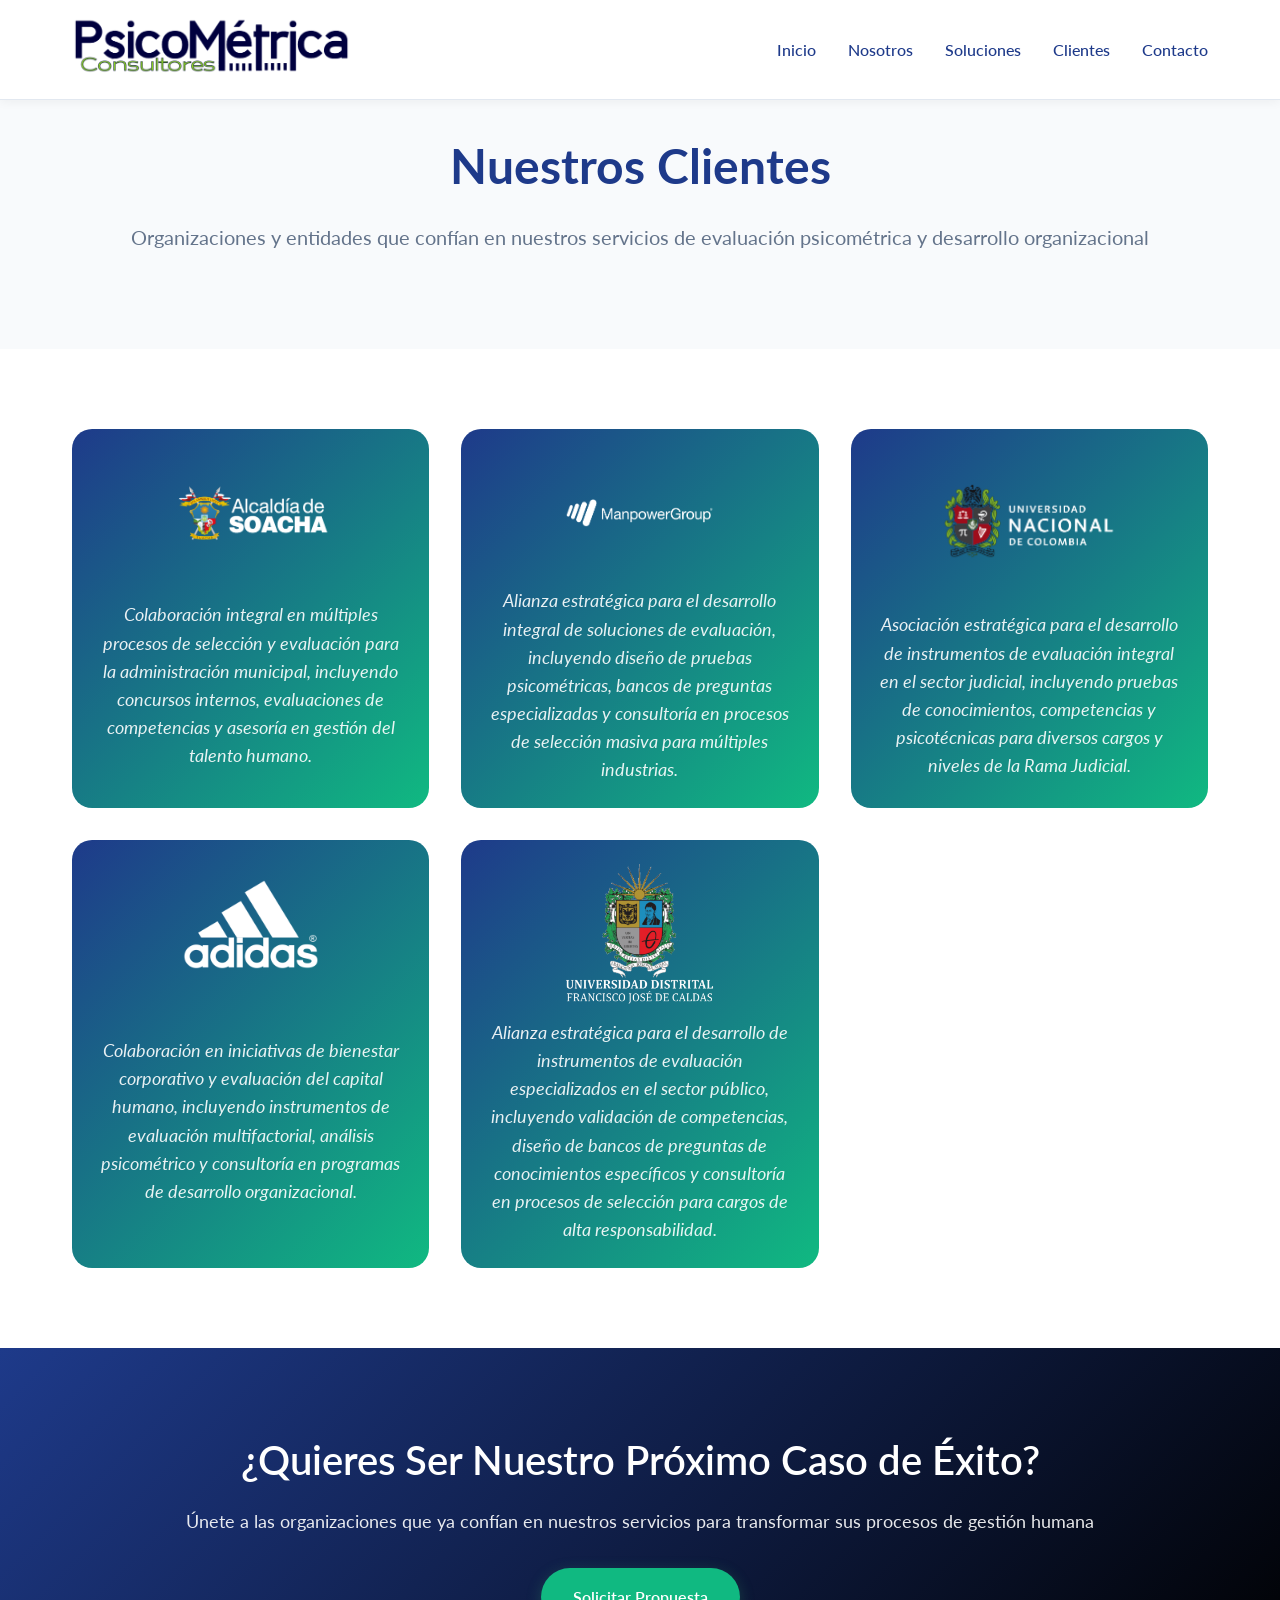
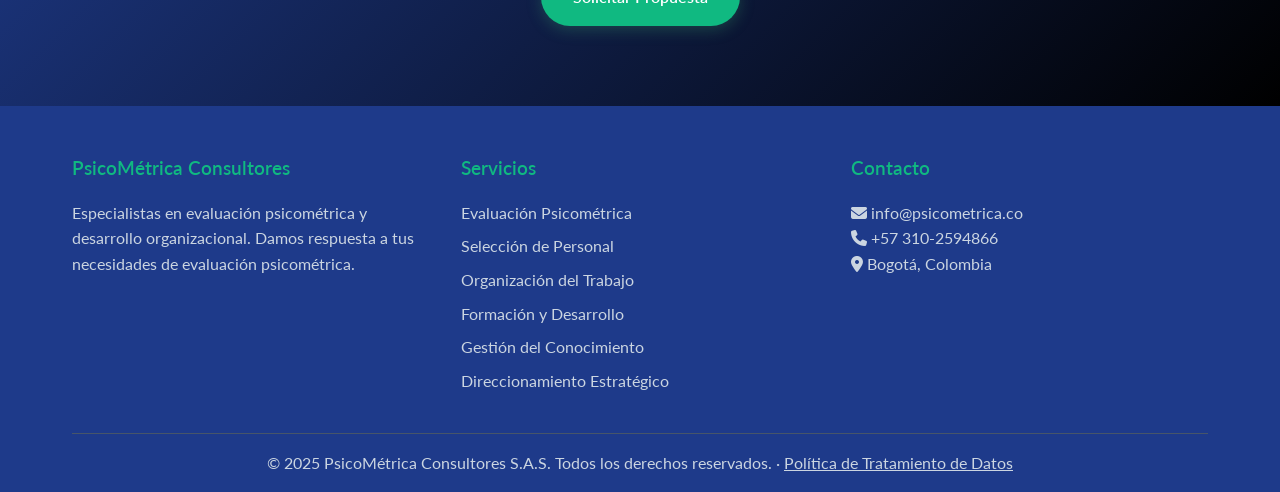
<file: clientes.html>
<!DOCTYPE html>
<html lang="es">
<head>
    <meta charset="UTF-8">
    <meta name="viewport" content="width=device-width, initial-scale=1.0">
    <title>Clientes - PsicoMétrica Consultores S.A.S</title>
    <meta name="description" content="Conoce algunos de nuestros clientes satisfechos y casos de éxito en evaluación psicométrica y desarrollo organizacional.">
    <meta name="keywords" content="clientes, casos de éxito, evaluación psicométrica, desarrollo organizacional">
    
    <!-- Canonical URL -->
    <link rel="canonical" href="https://psicometrica.co/clientes">

    <!-- Favicon -->
    <link rel="icon" type="image/x-icon" href="favicon.ico">
    <link rel="apple-touch-icon" sizes="180x180" href="apple-touch-icon.png">
    <link rel="icon" type="image/png" sizes="96x96" href="android-chrome-96x96.png">
    <link rel="icon" type="image/png" sizes="32x32" href="favicon-32x32.png">
    <link rel="icon" type="image/png" sizes="16x16" href="favicon-16x16.png">
    
    <!-- Font Awesome -->
    <link rel="stylesheet" href="https://cdnjs.cloudflare.com/ajax/libs/font-awesome/6.4.0/css/all.min.css">

    <!-- Estilos compartidos del sitio -->
    <link rel="stylesheet" href="assets/styles.css">
    
    <style>
        /* Estilos específicos de la página Clientes */
        .cases-section {
            padding: 5rem 0;
            background: var(--blanco);
        }

        .cases-grid {
            display: grid;
            grid-template-columns: repeat(auto-fit, minmax(300px, 1fr));
            gap: 2rem;
            align-items: stretch;
        }

        /* Animación de entrada para las tarjetas */
        .case-card {
            animation: fadeInUp 0.6s ease-out forwards;
            opacity: 0;
            transform: translateY(30px);
        }

        .case-card:nth-child(1) { animation-delay: 0.1s; }
        .case-card:nth-child(2) { animation-delay: 0.2s; }
        .case-card:nth-child(3) { animation-delay: 0.3s; }
        .case-card:nth-child(4) { animation-delay: 0.4s; }
        .case-card:nth-child(5) { animation-delay: 0.5s; }

        @keyframes fadeInUp {
            to {
                opacity: 1;
                transform: translateY(0);
            }
        }

        .case-card {
            background: transparent;
            border-radius: 20px;
            overflow: hidden;
            box-shadow: none;
            transition: transform 0.3s ease;
            display: flex;
            flex-direction: column;
            position: relative;
            cursor: pointer;
            height: 100%;
        }

        /* Borde sutil que aparece en hover */
        .case-card::before {
            content: '';
            position: absolute;
            top: 0;
            left: 0;
            right: 0;
            bottom: 0;
            border-radius: 20px;
            padding: 2px;
            background: linear-gradient(135deg, var(--azul-marino), var(--verde-vibrante));
            mask: linear-gradient(#fff 0 0) content-box, linear-gradient(#fff 0 0);
            mask-composite: exclude;
            opacity: 0;
            transition: opacity 0.4s ease;
        }

        .case-card:hover::before {
            opacity: 1;
        }

        .case-card:hover {
            transform: translateY(-8px);
            box-shadow: 0 8px 30px rgba(0,0,0,0.15);
        }

        /* Animación del logo en hover */
        .case-card:hover .client-logo img {
            transform: scale(1.1);
            filter: brightness(1.1);
        }

        /* Transiciones suaves para todos los elementos */
        .case-card,
        .case-card .client-logo img {
            transition: all 0.4s cubic-bezier(0.4, 0, 0.2, 1);
        }

        /* Efecto de brillo en el header al hacer hover */
        .case-card:hover .case-header {
            background: linear-gradient(135deg, var(--azul-marino) 0%, var(--verde-vibrante) 50%, var(--azul-marino) 100%);
            background-size: 200% 200%;
            animation: gradientShift 2s ease infinite;
        }

        /* Animación del gradiente */
        @keyframes gradientShift {
            0% { background-position: 0% 50%; }
            50% { background-position: 100% 50%; }
            100% { background-position: 0% 50%; }
        }

        /* Efecto de pulso sutil en el logo */
        .client-logo img {
            position: relative;
        }

        .case-card:hover .client-logo img::after {
            content: '';
            position: absolute;
            top: 50%;
            left: 50%;
            width: 100%;
            height: 100%;
            background: radial-gradient(circle, rgba(255,255,255,0.2) 0%, transparent 70%);
            transform: translate(-50%, -50%) scale(1.5);
            animation: pulse 1.5s ease-out infinite;
        }

        @keyframes pulse {
            0% { opacity: 0.8; transform: translate(-50%, -50%) scale(1); }
            50% { opacity: 0.4; transform: translate(-50%, -50%) scale(1.3); }
            100% { opacity: 0; transform: translate(-50%, -50%) scale(1.5); }
        }

        .case-header {
            background: linear-gradient(135deg, var(--azul-marino), var(--verde-vibrante));
            color: var(--blanco);
            padding: 1.5rem;
            display: flex;
            flex-direction: column;
            height: 100%;
        }

        .case-header h3 {
            color: var(--blanco);
            margin-bottom: 0.5rem;
            font-size: 1.25rem;
            text-align: center;
        }

        .case-header p {
            opacity: 0.9;
            margin: 0;
            font-size: 1.1rem;
            font-style: italic;
            text-align: center;
            flex-grow: 1;
            display: flex;
            align-items: center;
            justify-content: center;
        }

        .client-logo {
            text-align: center;
            margin-bottom: 0.5rem;
        }

        .client-logo img {
            width: 160px;
            height: 120px;
            object-fit: contain;
            filter: none; /* Todos sin filtro por defecto */
        }

        /* Escudos universitarios más grandes */
        .client-logo img[src*="unal"],
        .client-logo img[src*="udistrital"] {
            width: 200px;
            height: 140px;
        }

        /* Solo Adidas y Manpower en blanco/invertido */
        .client-logo img.invert {
            filter: brightness(0) invert(1);
        }

        .case-content {
            padding: 1.5rem;
            flex-grow: 1;
        }

        .case-content p {
            margin-bottom: 1rem;
            color: var(--texto-principal);
        }

        .case-content h4 {
            color: var(--azul-marino);
            margin-bottom: 1rem;
        }

        .case-content ul {
            list-style: none;
            padding: 0;
        }

        .case-content li {
            padding: 0.5rem 0;
            position: relative;
            padding-left: 1.5rem;
        }

        .case-content li::before {
            content: '✓';
            position: absolute;
            left: 0;
            color: var(--verde-vibrante);
            font-weight: bold;
        }

        @media (max-width: 768px) {
            .cases-grid {
                grid-template-columns: 1fr;
            }

            /* Ajustes para móvil en las tarjetas */
            .case-card {
                margin: 0 1rem;
                height: auto;
                min-height: 300px;
            }

            .case-header {
                padding: 1rem;
            }

            .client-logo img {
                width: 140px;
                height: 100px;
            }

            /* Escudos universitarios en móvil */
            .client-logo img[src*="unal"],
            .client-logo img[src*="udistrital"] {
                width: 160px;
                height: 120px;
            }

            /* Reducir efectos de hover en móvil para mejor rendimiento */
            .case-card:hover {
                transform: translateY(-4px);
            }

            .case-card:hover .client-logo img {
                transform: scale(1.05);
            }
        }

        @media (max-width: 480px) {
            .case-header p {
                font-size: 1rem;
            }

            .client-logo img {
                width: 120px;
                height: 90px;
            }

            .client-logo img[src*="unal"],
            .client-logo img[src*="udistrital"] {
                width: 140px;
                height: 100px;
            }
        }

        /* Efectos adicionales para pantallas táctiles */
        @media (hover: none) and (pointer: coarse) {
            .case-card:active {
                transform: translateY(-4px);
            }

            .case-card:active .client-logo img {
                transform: scale(1.05);
            }
        }

        /* Optimización para pantallas de alta resolución */
        @media (-webkit-min-device-pixel-ratio: 2), (min-resolution: 192dpi) {
            .case-card {
                box-shadow: 0 4px 20px rgba(0,0,0,0.08);
            }

            .case-card:hover {
                box-shadow: 0 8px 30px rgba(0,0,0,0.12);
            }
        }
    </style>
</head>
<body>
    <header class="header">
        <nav class="nav-container">
            <div class="logo">
                <a href="/">
                    <img src="assets/logo.png" alt="PsicoMétrica Consultores">
                </a>
            </div>
            <ul class="nav-menu">
                <li><a href="/">Inicio</a></li>
                <li><a href="/nosotros">Nosotros</a></li>
                <li><a href="/soluciones">Soluciones</a></li>
                <li><a href="/clientes">Clientes</a></li>
                <li><a href="/contacto">Contacto</a></li>
            </ul>
            <button class="mobile-menu-btn" aria-label="Abrir menú de navegación" aria-expanded="false">
                <i class="fas fa-bars"></i>
            </button>
        </nav>
    </header>

    <section class="hero">
        <div class="hero-content">
            <h1>Nuestros Clientes</h1>
            <p>Organizaciones y entidades que confían en nuestros servicios de evaluación psicométrica y desarrollo organizacional</p>
        </div>
    </section>



    <section class="cases-section">
        <div class="container">

            <div class="cases-grid">
                
                <div class="case-card">
                    <div class="case-header">
                        <div class="client-logo">
                            <img src="assets/soacha.png" alt="Logo Alcaldía de Soacha">
                        </div>
                                                 <p>Colaboración integral en múltiples procesos de selección y evaluación para la administración municipal, incluyendo concursos internos, evaluaciones de competencias y asesoría en gestión del talento humano.</p>
                    </div>
                    
                </div>

                <div class="case-card">
                    <div class="case-header">
                        <div class="client-logo">
                            <img src="assets/manpower.png" alt="Logo Manpower" class="invert">
                        </div>
                                                 <p>Alianza estratégica para el desarrollo integral de soluciones de evaluación, incluyendo diseño de pruebas psicométricas, bancos de preguntas especializadas y consultoría en procesos de selección masiva para múltiples industrias.</p>
                    </div>
                    
                </div>

                <div class="case-card">
                    <div class="case-header">
                        <div class="client-logo">
                            <img src="assets/unal.png" alt="Logo Universidad Nacional">
                        </div>
                                                 <p>Asociación estratégica para el desarrollo de instrumentos de evaluación integral en el sector judicial, incluyendo pruebas de conocimientos, competencias y psicotécnicas para diversos cargos y niveles de la Rama Judicial.</p>
                    </div>
                    
                </div>
                
                <div class="case-card">
                    <div class="case-header">
                        <div class="client-logo">
                            <img src="assets/adidas.png" alt="Logo Adidas" class="invert">
                        </div>
                                                 <p>Colaboración en iniciativas de bienestar corporativo y evaluación del capital humano, incluyendo instrumentos de evaluación multifactorial, análisis psicométrico y consultoría en programas de desarrollo organizacional.</p>
                    </div>
                    
                </div>

                <div class="case-card">
                    <div class="case-header">
                        <div class="client-logo">
                            <img src="assets/udistrital.png" alt="Logo Universidad Distrital">
                        </div>
                                                 <p>Alianza estratégica para el desarrollo de instrumentos de evaluación especializados en el sector público, incluyendo validación de competencias, diseño de bancos de preguntas de conocimientos específicos y consultoría en procesos de selección para cargos de alta responsabilidad.</p>
                    </div>
                    
                </div>

            </div>
        </div>
    </section>

    <section class="cta-section">
        <div class="container">
            <h2>¿Quieres Ser Nuestro Próximo Caso de Éxito?</h2>
            <p>Únete a las organizaciones que ya confían en nuestros servicios para transformar sus procesos de gestión humana</p>
            <a href="/contacto" class="cta-button">Solicitar Propuesta</a>
        </div>
    </section>

    <footer class="footer">
        <div class="container">
            <div class="footer-content">
                <div class="footer-section">
                    <h3>PsicoMétrica Consultores</h3>
                    <p>Especialistas en evaluación psicométrica y desarrollo organizacional. Damos respuesta a tus necesidades de evaluación psicométrica.</p>
                </div>
                <div class="footer-section">
                    <h3>Servicios</h3>
                    <ul>
                        <li><a href="/soluciones">Evaluación Psicométrica</a></li>
                        <li><a href="/soluciones">Selección de Personal</a></li>
                        <li><a href="/soluciones">Organización del Trabajo</a></li>
                        <li><a href="/soluciones">Formación y Desarrollo</a></li>
                        <li><a href="/soluciones">Gestión del Conocimiento</a></li>
                        <li><a href="/soluciones">Direccionamiento Estratégico</a></li>
                    </ul>
                </div>
                <div class="footer-section">
                    <h3>Contacto</h3>
                    <p><i class="fas fa-envelope"></i> info@psicometrica.co</p>
                    <p><i class="fas fa-phone"></i> +57 310-2594866</p>
                    <p><i class="fas fa-map-marker-alt"></i> Bogotá, Colombia</p>
                </div>
            </div>
            <div class="footer-bottom">
                <p>&copy; 2025 PsicoMétrica Consultores S.A.S. Todos los derechos reservados. · <a href="/politica-datos">Política de Tratamiento de Datos</a></p>
            </div>
        </div>
    </footer>

    <script src="assets/main.js"></script>
</body>
</html>
</file>
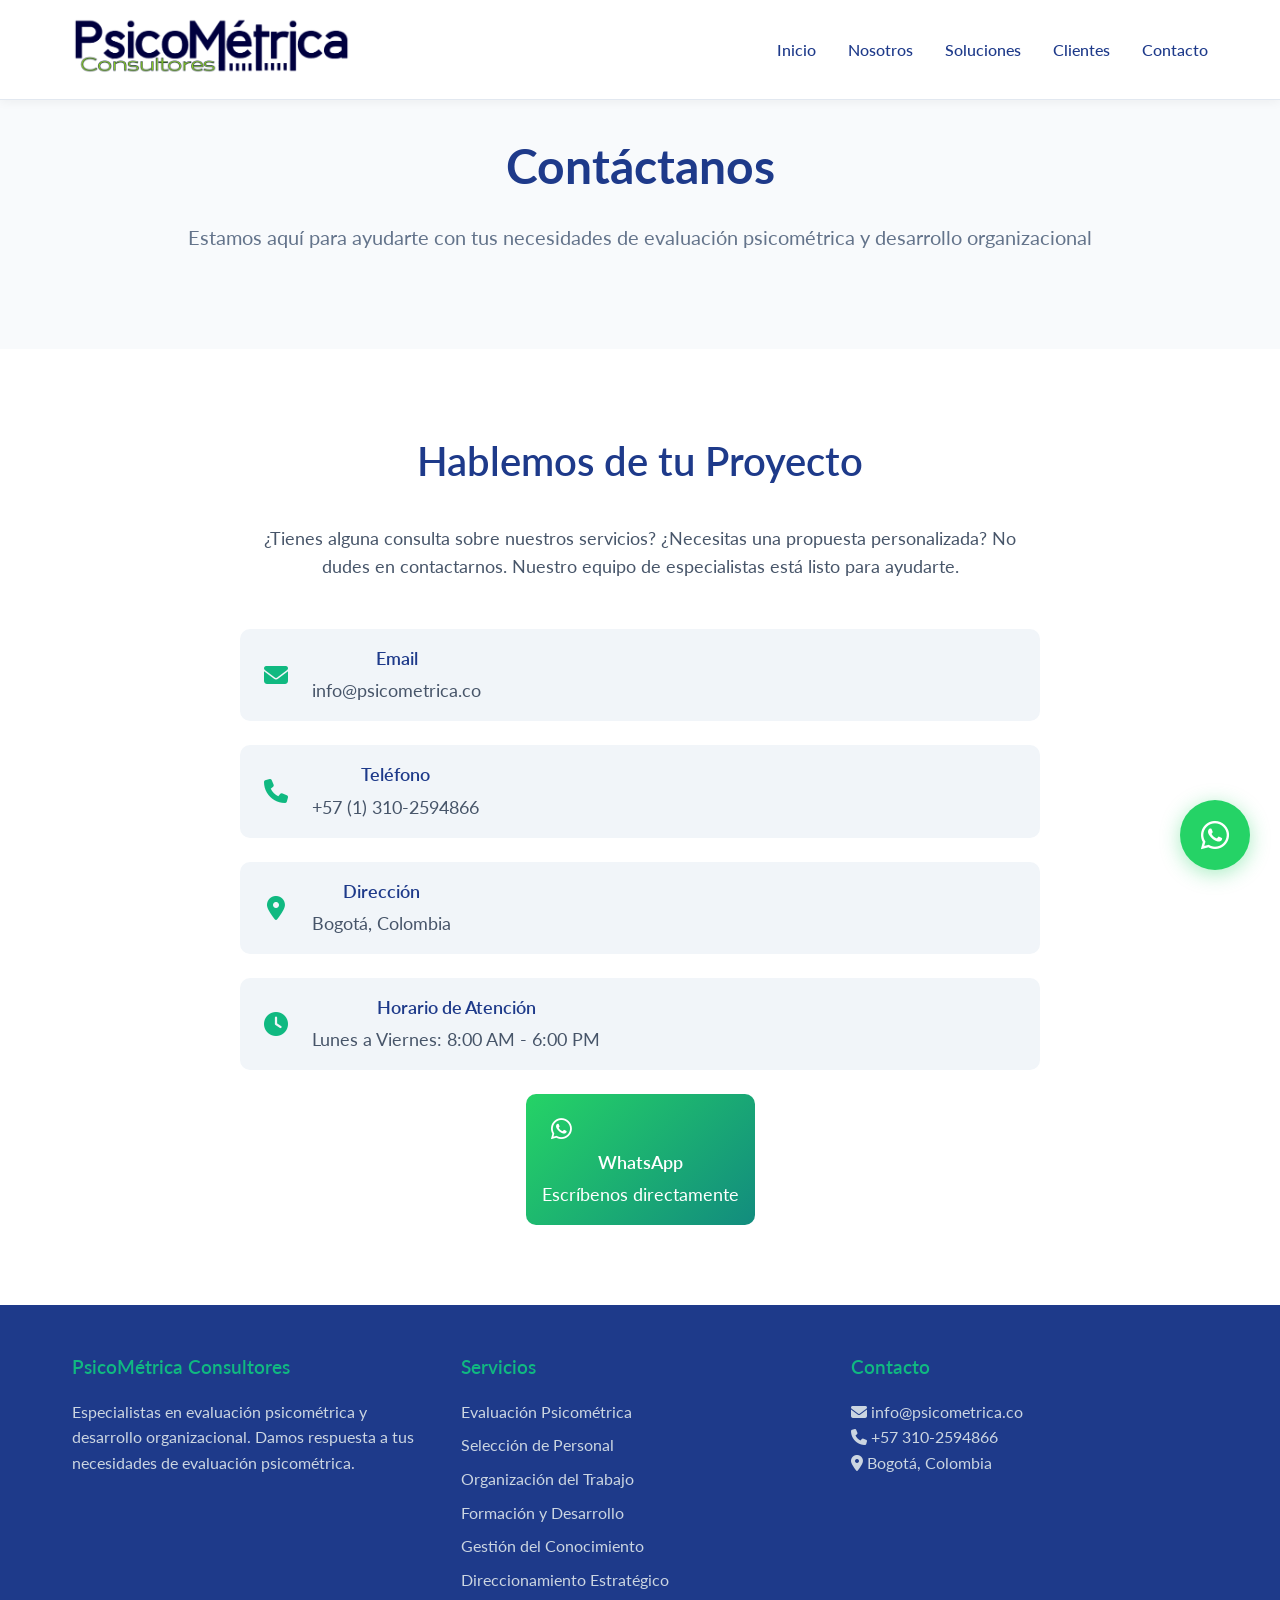
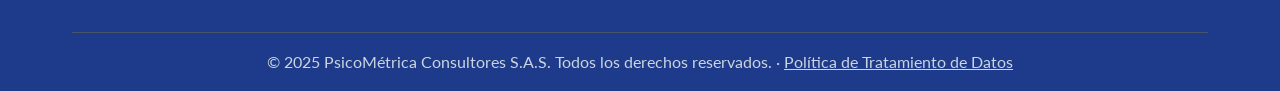
<file: contacto.html>
<!DOCTYPE html>
<html lang="es">
<head>
    <meta charset="UTF-8">
    <meta name="viewport" content="width=device-width, initial-scale=1.0">
    <title>Contacto - PsicoMétrica Consultores S.A.S</title>
    <meta name="description" content="Contáctanos para solicitar nuestros servicios de evaluación psicométrica y desarrollo organizacional. Estamos aquí para ayudarte.">
    <meta name="keywords" content="contacto, consultoría, evaluación psicométrica, desarrollo organizacional, servicios">
    
    <!-- Canonical URL -->
    <link rel="canonical" href="https://psicometrica.co/contacto">

    <!-- Favicon -->
    <link rel="icon" type="image/x-icon" href="favicon.ico">
            <link rel="apple-touch-icon" sizes="180x180" href="apple-touch-icon.png">
        <link rel="icon" type="image/png" sizes="96x96" href="android-chrome-96x96.png">
    <link rel="icon" type="image/png" sizes="32x32" href="favicon-32x32.png">
    <link rel="icon" type="image/png" sizes="16x16" href="favicon-16x16.png">
    
    <!-- Font Awesome -->
    <link rel="stylesheet" href="https://cdnjs.cloudflare.com/ajax/libs/font-awesome/6.4.0/css/all.min.css">

    <!-- Estilos compartidos del sitio -->
    <link rel="stylesheet" href="assets/styles.css">
    
    <style>
        /* Estilos específicos de la página Contacto */
        .contact-section {
            padding: 5rem 0;
            background: var(--blanco);
        }

        .contact-info {
            max-width: 800px;
            margin: 0 auto;
            text-align: center;
        }

        .contact-info h2 {
            font-size: 2.5rem;
            margin-bottom: 2rem;
        }

        .contact-info p {
            font-size: 1.1rem;
            margin-bottom: 3rem;
            color: var(--gris-oscuro);
        }

        .contact-methods {
            display: flex;
            flex-direction: column;
            gap: 1.5rem;
            max-width: 900px;
            margin: 0 auto;
        }

        .contact-method {
            display: flex;
            align-items: center;
            gap: 1rem;
            padding: 1rem;
            background: var(--gris-claro);
            border-radius: 10px;
            transition: transform 0.3s ease;
        }

        .contact-method:hover {
            transform: translateX(10px);
        }

        .contact-icon {
            font-size: 1.5rem;
            color: var(--verde-vibrante);
            width: 40px;
            text-align: center;
        }

        .contact-details h3 {
            font-size: 1.1rem;
            margin-bottom: 0.25rem;
        }

        .contact-details p {
            color: var(--gris-oscuro);
            margin: 0;
        }

        /* WhatsApp Contact Method */
        .whatsapp-contact {
            background: linear-gradient(135deg, #25D366, #128C7E);
            color: white;
            align-self: center;
            max-width: 400px;
        }

        .whatsapp-contact:hover {
            transform: translateX(10px) scale(1.02);
        }

        .whatsapp-contact .contact-icon {
            color: white;
        }

        .whatsapp-contact .contact-details h3,
        .whatsapp-contact .contact-details p {
            color: white;
        }

        .whatsapp-contact {
            text-decoration: none;
            display: block;
        }

        @media (max-width: 768px) {
            .contact-methods {
                gap: 1rem;
            }
        }
    </style>
</head>
<body>
    <!-- Header -->
    <header class="header">
        <nav class="nav-container">
            <div class="logo">
                <a href="/">
                    <img src="assets/logo.png" alt="PsicoMétrica Consultores">
                </a>
            </div>
            <ul class="nav-menu">
                <li><a href="/">Inicio</a></li>
                <li><a href="/nosotros">Nosotros</a></li>
                <li><a href="/soluciones">Soluciones</a></li>
                <li><a href="/clientes">Clientes</a></li>
                <li><a href="/contacto">Contacto</a></li>
            </ul>
            <button class="mobile-menu-btn" aria-label="Abrir menú de navegación" aria-expanded="false">
                <i class="fas fa-bars"></i>
            </button>
        </nav>
    </header>

    <!-- Hero Section -->
    <section class="hero">
        <div class="hero-content">
            <h1>Contáctanos</h1>
            <p>Estamos aquí para ayudarte con tus necesidades de evaluación psicométrica y desarrollo organizacional</p>
        </div>
    </section>

    <!-- Contact Section -->
    <section class="contact-section">
        <div class="container">
            <div class="contact-info">
                <h2>Hablemos de tu Proyecto</h2>
                <p>¿Tienes alguna consulta sobre nuestros servicios? ¿Necesitas una propuesta personalizada? No dudes en contactarnos. Nuestro equipo de especialistas está listo para ayudarte.</p>
                
                <div class="contact-methods">
                    <div class="contact-method">
                        <div class="contact-icon">
                            <i class="fas fa-envelope"></i>
                        </div>
                        <div class="contact-details">
                            <h3>Email</h3>
                            <p>info@psicometrica.co</p>
                        </div>
                    </div>
                    
                    <div class="contact-method">
                        <div class="contact-icon">
                            <i class="fas fa-phone"></i>
                        </div>
                        <div class="contact-details">
                            <h3>Teléfono</h3>
                            <p>+57 (1) 310-2594866</p>
                        </div>
                    </div>
                    
                    <div class="contact-method">
                        <div class="contact-icon">
                            <i class="fas fa-map-marker-alt"></i>
                        </div>
                        <div class="contact-details">
                            <h3>Dirección</h3>
                            <p>Bogotá, Colombia</p>
                        </div>
                    </div>
                    
                    <div class="contact-method">
                        <div class="contact-icon">
                            <i class="fas fa-clock"></i>
                        </div>
                        <div class="contact-details">
                            <h3>Horario de Atención</h3>
                            <p>Lunes a Viernes: 8:00 AM - 6:00 PM</p>
                        </div>
                    </div>
                    
                    <a href="https://wa.me/573102594866?text=Hola,%20me%20interesan%20sus%20servicios%20de%20evaluación%20psicométrica" target="_blank" rel="noopener noreferrer" class="contact-method whatsapp-contact">
                        <div class="contact-icon">
                            <i class="fab fa-whatsapp"></i>
                        </div>
                        <div class="contact-details">
                            <h3>WhatsApp</h3>
                            <p>Escríbenos directamente</p>
                        </div>
                    </a>
                </div>
            </div>
        </div>
    </section>



    <!-- Footer -->
    <footer class="footer">
        <div class="container">
            <div class="footer-content">
                <div class="footer-section">
                    <h3>PsicoMétrica Consultores</h3>
                    <p>Especialistas en evaluación psicométrica y desarrollo organizacional. Damos respuesta a tus necesidades de evaluación psicométrica.</p>
                </div>
                <div class="footer-section">
                    <h3>Servicios</h3>
                    <ul>
                        <li><a href="/soluciones">Evaluación Psicométrica</a></li>
                        <li><a href="/soluciones">Selección de Personal</a></li>
                        <li><a href="/soluciones">Organización del Trabajo</a></li>
                        <li><a href="/soluciones">Formación y Desarrollo</a></li>
                        <li><a href="/soluciones">Gestión del Conocimiento</a></li>
                        <li><a href="/soluciones">Direccionamiento Estratégico</a></li>
                    </ul>
                </div>
                <div class="footer-section">
                    <h3>Contacto</h3>
                    <p><i class="fas fa-envelope"></i> info@psicometrica.co</p>
                    <p><i class="fas fa-phone"></i> +57 310-2594866</p>
                    <p><i class="fas fa-map-marker-alt"></i> Bogotá, Colombia</p>
                </div>
            </div>
            <div class="footer-bottom">
                <p>&copy; 2025 PsicoMétrica Consultores S.A.S. Todos los derechos reservados. · <a href="/politica-datos">Política de Tratamiento de Datos</a></p>
            </div>
        </div>
    </footer>

    <!-- WhatsApp Floating Button -->
    <div class="whatsapp-float">
        <a href="https://wa.me/573102594866?text=Hola,%20me%20interesan%20sus%20servicios%20de%20evaluación%20psicométrica" target="_blank" rel="noopener noreferrer">
            <i class="fab fa-whatsapp"></i>
            <div class="tooltip">¡Escríbenos en WhatsApp!</div>
        </a>
    </div>

    <script src="assets/main.js"></script>
</body>
</html>
</file>
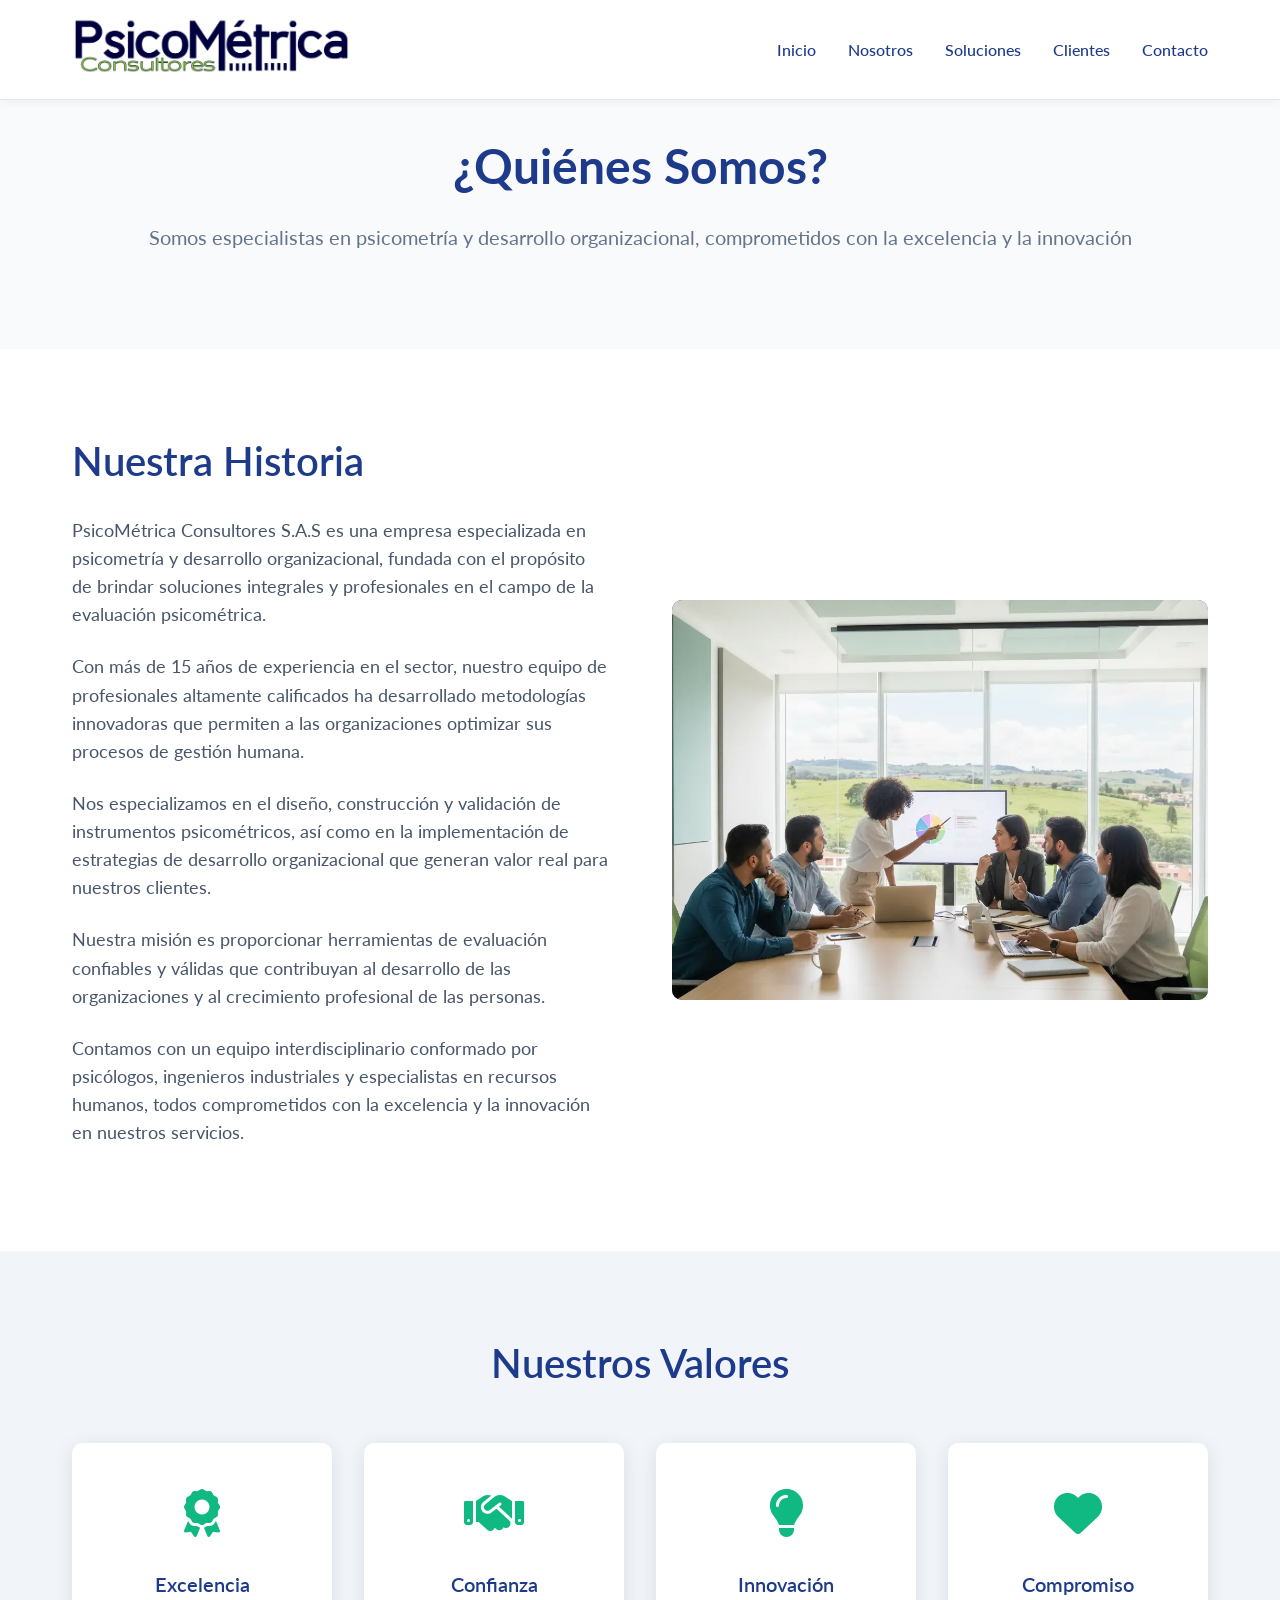
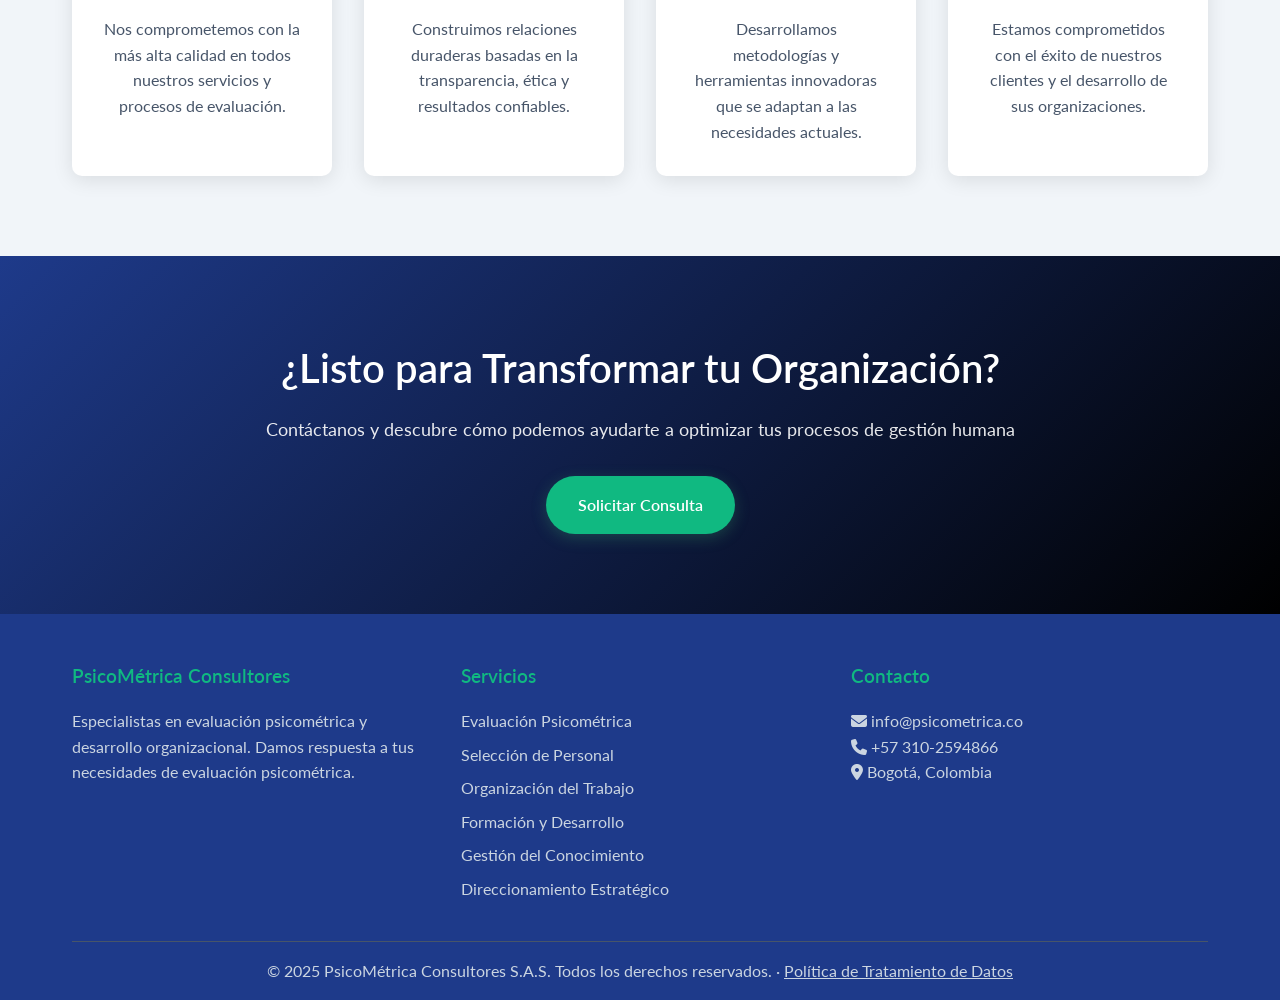
<file: nosotros.html>
<!DOCTYPE html>
<html lang="es">
<head>
    <meta charset="UTF-8">
    <meta name="viewport" content="width=device-width, initial-scale=1.0">
    <title>Nosotros - PsicoMétrica Consultores S.A.S</title>
    <meta name="description" content="Conoce nuestro equipo de especialistas en psicometría y desarrollo organizacional. Más de 10 años de experiencia en evaluación psicométrica.">
    <meta name="keywords" content="nosotros, equipo, psicometría, consultores, experiencia, especialistas">
    
    <!-- Canonical URL -->
    <link rel="canonical" href="https://psicometrica.co/nosotros">

    <!-- Favicon -->
    <link rel="icon" type="image/x-icon" href="favicon.ico">
            <link rel="apple-touch-icon" sizes="180x180" href="apple-touch-icon.png">
        <link rel="icon" type="image/png" sizes="96x96" href="android-chrome-96x96.png">
    <link rel="icon" type="image/png" sizes="32x32" href="favicon-32x32.png">
    <link rel="icon" type="image/png" sizes="16x16" href="favicon-16x16.png">
    
    <!-- Font Awesome -->
    <link rel="stylesheet" href="https://cdnjs.cloudflare.com/ajax/libs/font-awesome/6.4.0/css/all.min.css">

    <!-- Estilos compartidos del sitio -->
    <link rel="stylesheet" href="assets/styles.css">

    <style>
        /* Estilos específicos de la página Nosotros */
        .about-section {
            padding: 5rem 0;
            background: var(--blanco);
        }

        .about-grid {
            display: grid;
            grid-template-columns: 1fr 1fr;
            gap: 4rem;
            align-items: center;
        }

        .about-text h2 {
            font-size: 2.5rem;
            margin-bottom: 1.5rem;
        }

        .about-text p {
            font-size: 1.1rem;
            margin-bottom: 1.5rem;
            color: var(--gris-oscuro);
        }

        .about-image {
            background: linear-gradient(135deg, var(--azul-marino), var(--verde-vibrante));
            height: 400px;
            border-radius: 10px;
            display: flex;
            align-items: center;
            justify-content: center;
            color: var(--blanco);
            font-size: 4rem;
        }

        /* Values Section */
        .values-section {
            padding: 5rem 0;
            background: var(--gris-claro);
        }

        .values-grid {
            display: grid;
            grid-template-columns: repeat(auto-fit, minmax(250px, 1fr));
            gap: 2rem;
        }

        .value-card {
            background: var(--blanco);
            padding: 2rem;
            border-radius: 10px;
            text-align: center;
            box-shadow: 0 4px 20px rgba(0,0,0,0.1);
            transition: transform 0.3s ease;
        }

        .value-card:hover {
            transform: translateY(-5px);
        }

        .value-icon {
            font-size: 3rem;
            color: var(--verde-vibrante);
            margin-bottom: 1rem;
        }

        .value-card h3 {
            font-size: 1.25rem;
            margin-bottom: 1rem;
        }

        .value-card p {
            color: var(--gris-oscuro);
        }

        @media (max-width: 768px) {
            .about-grid {
                grid-template-columns: 1fr;
                gap: 2rem;
            }

            .values-grid {
                grid-template-columns: 1fr;
            }
        }
    </style>
</head>
<body>
    <!-- Header -->
    <header class="header">
        <nav class="nav-container">
            <div class="logo">
                <a href="/">
                    <img src="assets/logo.png" alt="PsicoMétrica Consultores">
                </a>
            </div>
            <ul class="nav-menu">
                <li><a href="/">Inicio</a></li>
                <li><a href="/nosotros">Nosotros</a></li>
                <li><a href="/soluciones">Soluciones</a></li>
                <li><a href="/clientes">Clientes</a></li>
                <li><a href="/contacto">Contacto</a></li>
            </ul>
            <button class="mobile-menu-btn" aria-label="Abrir menú de navegación" aria-expanded="false">
                <i class="fas fa-bars"></i>
            </button>
        </nav>
    </header>

    <!-- Hero Section -->
    <section class="hero">
        <div class="hero-content">
            <h1>¿Quiénes Somos?</h1>
            <p>Somos especialistas en psicometría y desarrollo organizacional, comprometidos con la excelencia y la innovación</p>
        </div>
    </section>

    <!-- About Section -->
    <section class="about-section">
        <div class="container">
            <div class="about-grid">
                <div class="about-text">
                    <h2>Nuestra Historia</h2>
                    <p>PsicoMétrica Consultores S.A.S es una empresa especializada en psicometría y desarrollo organizacional, fundada con el propósito de brindar soluciones integrales y profesionales en el campo de la evaluación psicométrica.</p>
                    <p>Con más de 15 años de experiencia en el sector, nuestro equipo de profesionales altamente calificados ha desarrollado metodologías innovadoras que permiten a las organizaciones optimizar sus procesos de gestión humana.</p>
                    <p>Nos especializamos en el diseño, construcción y validación de instrumentos psicométricos, así como en la implementación de estrategias de desarrollo organizacional que generan valor real para nuestros clientes.</p>
                    <p>Nuestra misión es proporcionar herramientas de evaluación confiables y válidas que contribuyan al desarrollo de las organizaciones y al crecimiento profesional de las personas.</p>
                    <p>Contamos con un equipo interdisciplinario conformado por psicólogos, ingenieros industriales y especialistas en recursos humanos, todos comprometidos con la excelencia y la innovación en nuestros servicios.</p>
                </div>
                <div class="about-image">
                    <img src="assets/nosotros.webp" alt="Equipo de PsicoMétrica Consultores" style="width: 100%; height: 100%; object-fit: cover; border-radius: 10px;">
                </div>
            </div>
        </div>
    </section>

    <!-- Values Section -->
    <section class="values-section">
        <div class="container">
            <h2 class="section-title">Nuestros Valores</h2>
            <div class="values-grid">
                <div class="value-card">
                    <div class="value-icon">
                        <i class="fas fa-award"></i>
                    </div>
                    <h3>Excelencia</h3>
                    <p>Nos comprometemos con la más alta calidad en todos nuestros servicios y procesos de evaluación.</p>
                </div>
                <div class="value-card">
                    <div class="value-icon">
                        <i class="fas fa-handshake"></i>
                    </div>
                    <h3>Confianza</h3>
                    <p>Construimos relaciones duraderas basadas en la transparencia, ética y resultados confiables.</p>
                </div>
                <div class="value-card">
                    <div class="value-icon">
                        <i class="fas fa-lightbulb"></i>
                    </div>
                    <h3>Innovación</h3>
                    <p>Desarrollamos metodologías y herramientas innovadoras que se adaptan a las necesidades actuales.</p>
                </div>
                <div class="value-card">
                    <div class="value-icon">
                        <i class="fas fa-heart"></i>
                    </div>
                    <h3>Compromiso</h3>
                    <p>Estamos comprometidos con el éxito de nuestros clientes y el desarrollo de sus organizaciones.</p>
                </div>
            </div>
        </div>
    </section>



    <!-- CTA Section -->
    <section class="cta-section">
        <div class="container">
            <h2>¿Listo para Transformar tu Organización?</h2>
            <p>Contáctanos y descubre cómo podemos ayudarte a optimizar tus procesos de gestión humana</p>
            <a href="/contacto" class="cta-button">Solicitar Consulta</a>
        </div>
    </section>

    <!-- Footer -->
    <footer class="footer">
        <div class="container">
            <div class="footer-content">
                <div class="footer-section">
                    <h3>PsicoMétrica Consultores</h3>
                    <p>Especialistas en evaluación psicométrica y desarrollo organizacional. Damos respuesta a tus necesidades de evaluación psicométrica.</p>
                </div>
                <div class="footer-section">
                    <h3>Servicios</h3>
                    <ul>
                        <li><a href="/soluciones">Evaluación Psicométrica</a></li>
                        <li><a href="/soluciones">Selección de Personal</a></li>
                        <li><a href="/soluciones">Organización del Trabajo</a></li>
                        <li><a href="/soluciones">Formación y Desarrollo</a></li>
                        <li><a href="/soluciones">Gestión del Conocimiento</a></li>
                        <li><a href="/soluciones">Direccionamiento Estratégico</a></li>
                    </ul>
                </div>
                <div class="footer-section">
                    <h3>Contacto</h3>
                    <p><i class="fas fa-envelope"></i> info@psicometrica.co</p>
                    <p><i class="fas fa-phone"></i> +57 310-2594866</p>
                    <p><i class="fas fa-map-marker-alt"></i> Bogotá, Colombia</p>
                </div>
            </div>
            <div class="footer-bottom">
                <p>&copy; 2025 PsicoMétrica Consultores S.A.S. Todos los derechos reservados. · <a href="/politica-datos">Política de Tratamiento de Datos</a></p>
            </div>
        </div>
    </footer>

    <script src="assets/main.js"></script>
</body>
</html>
</file>
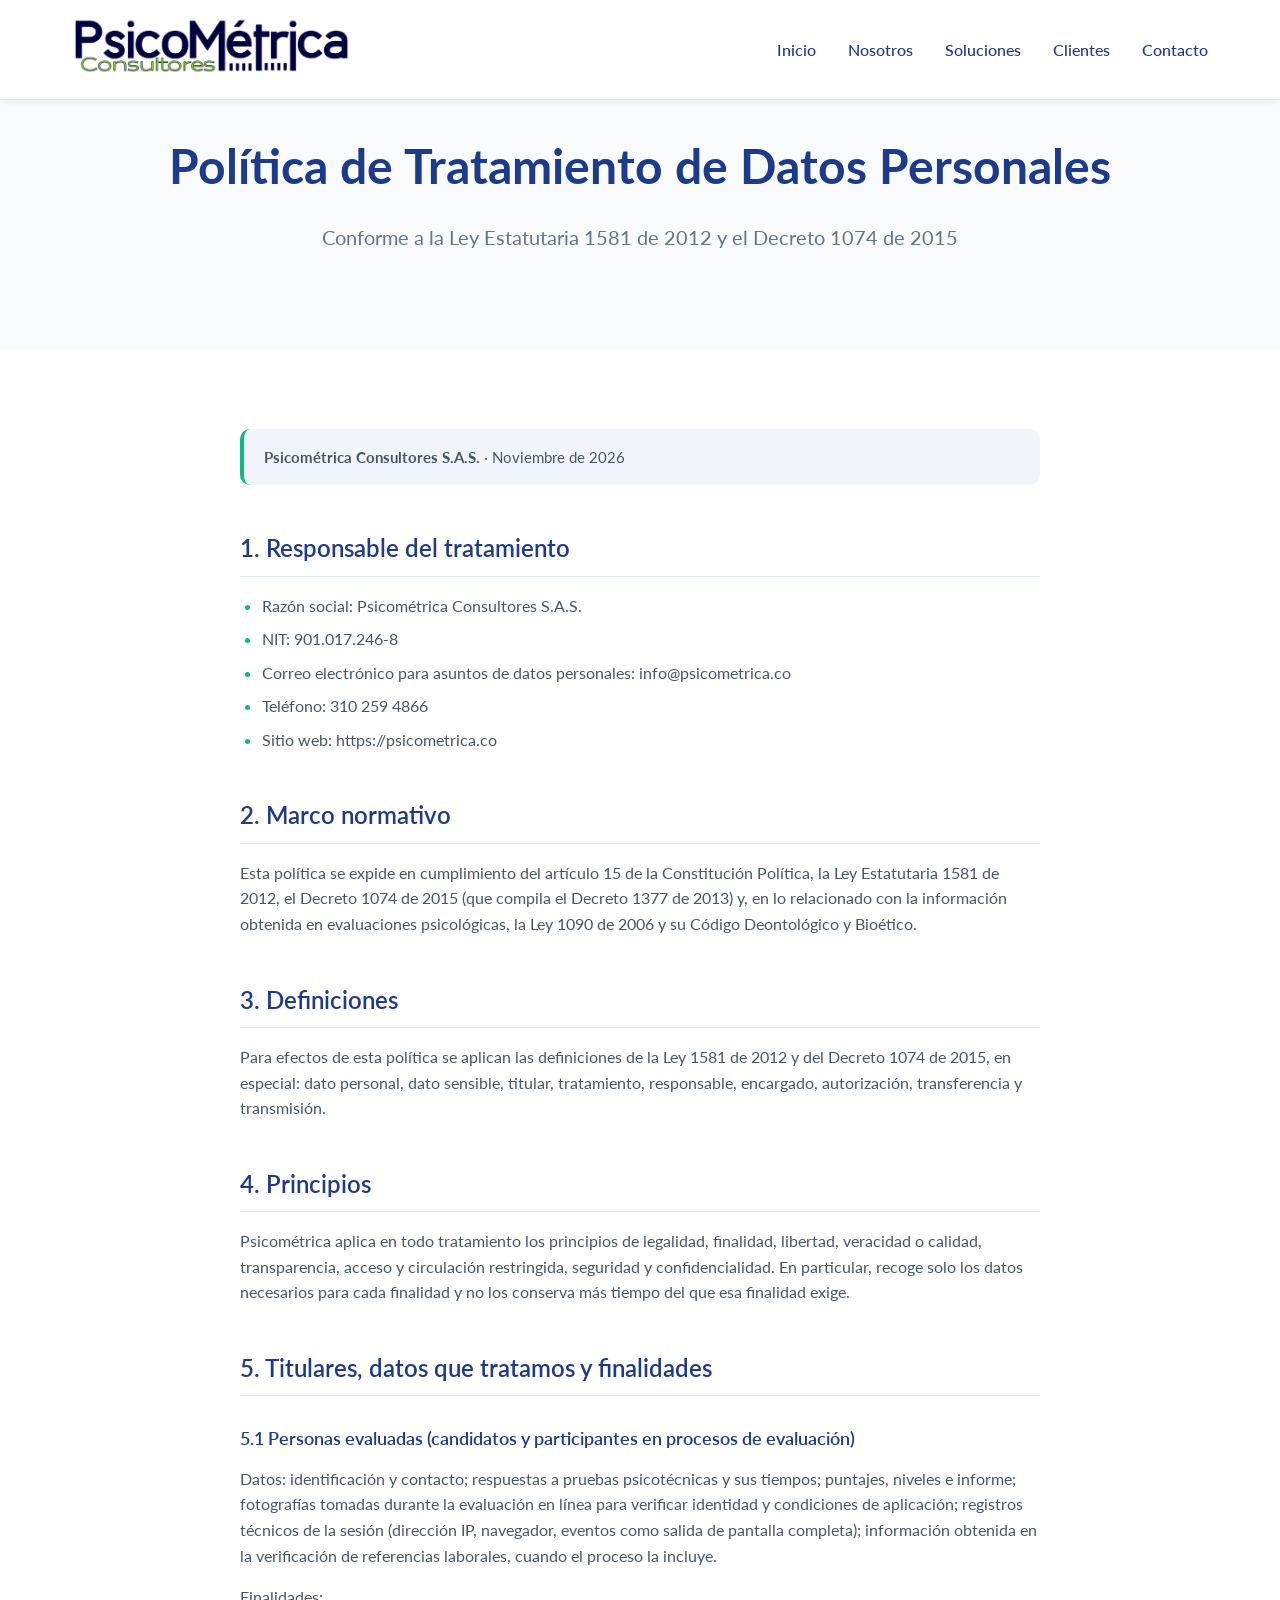
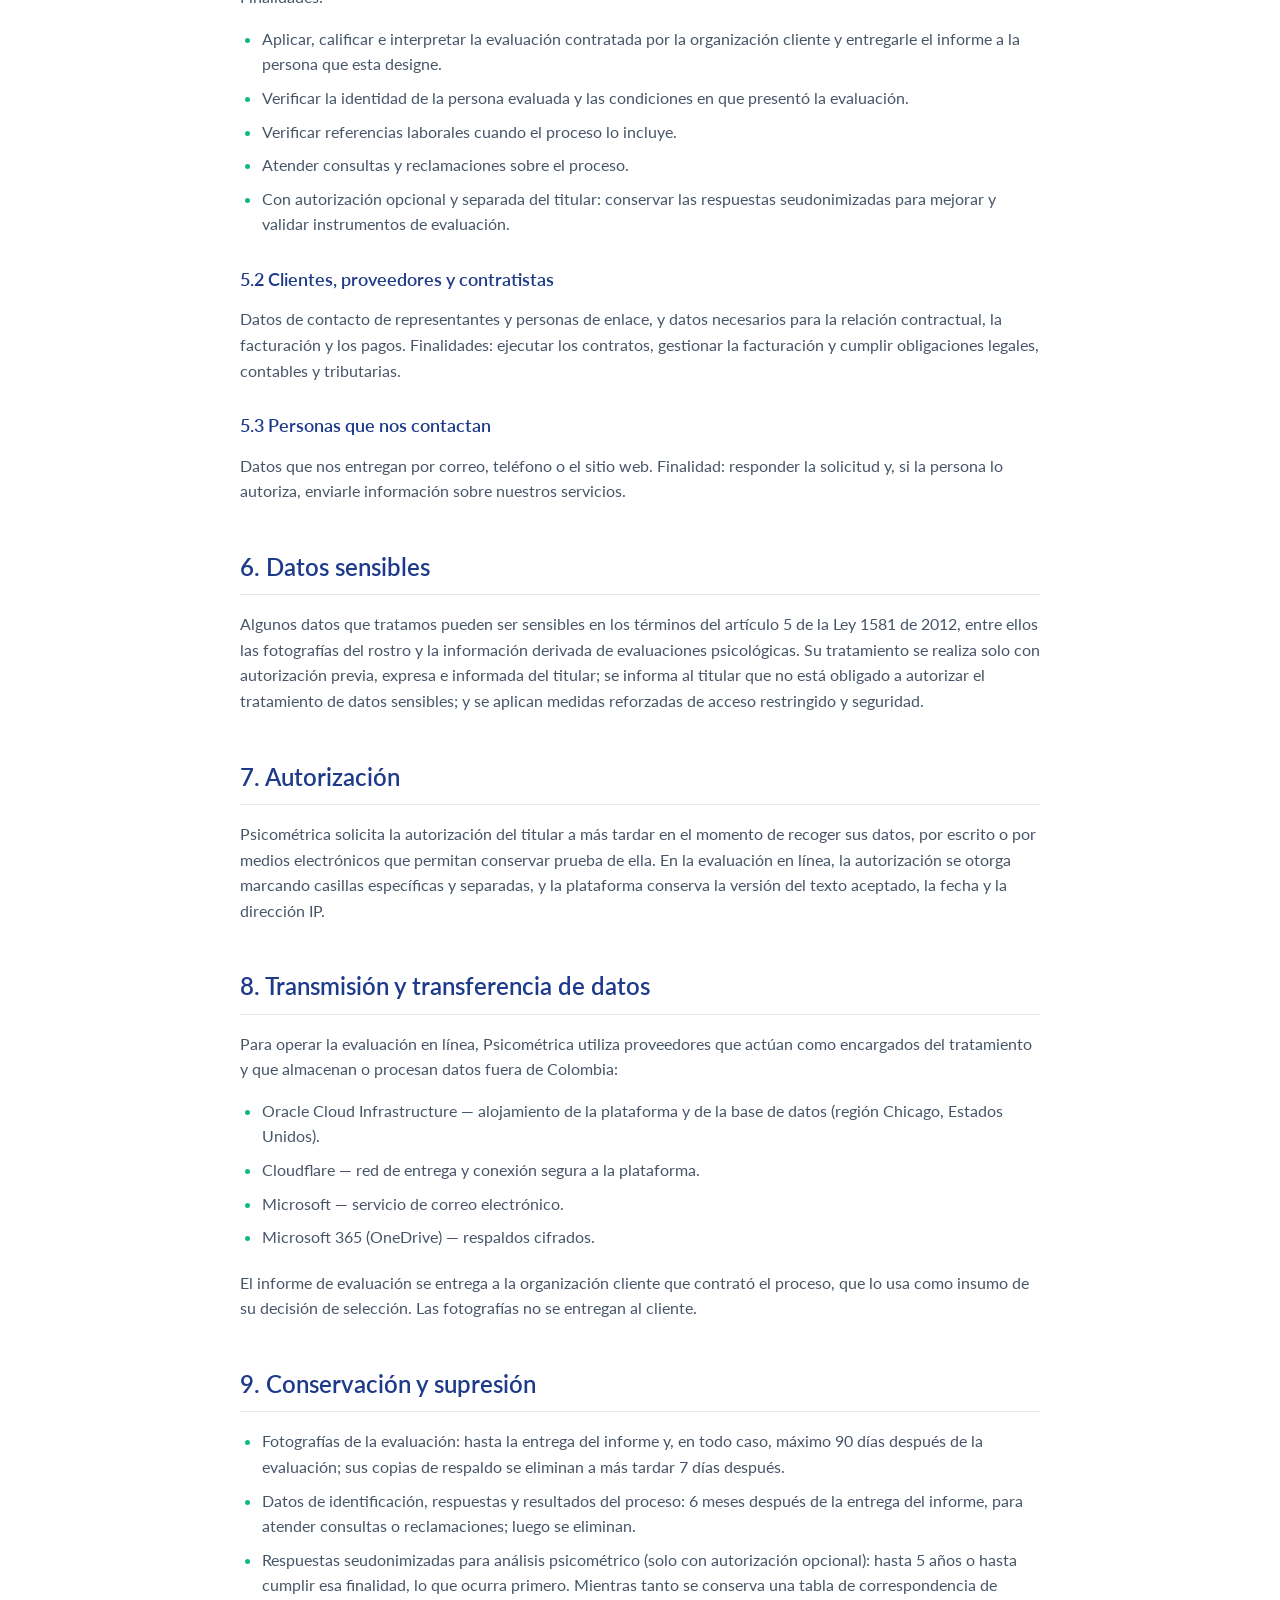
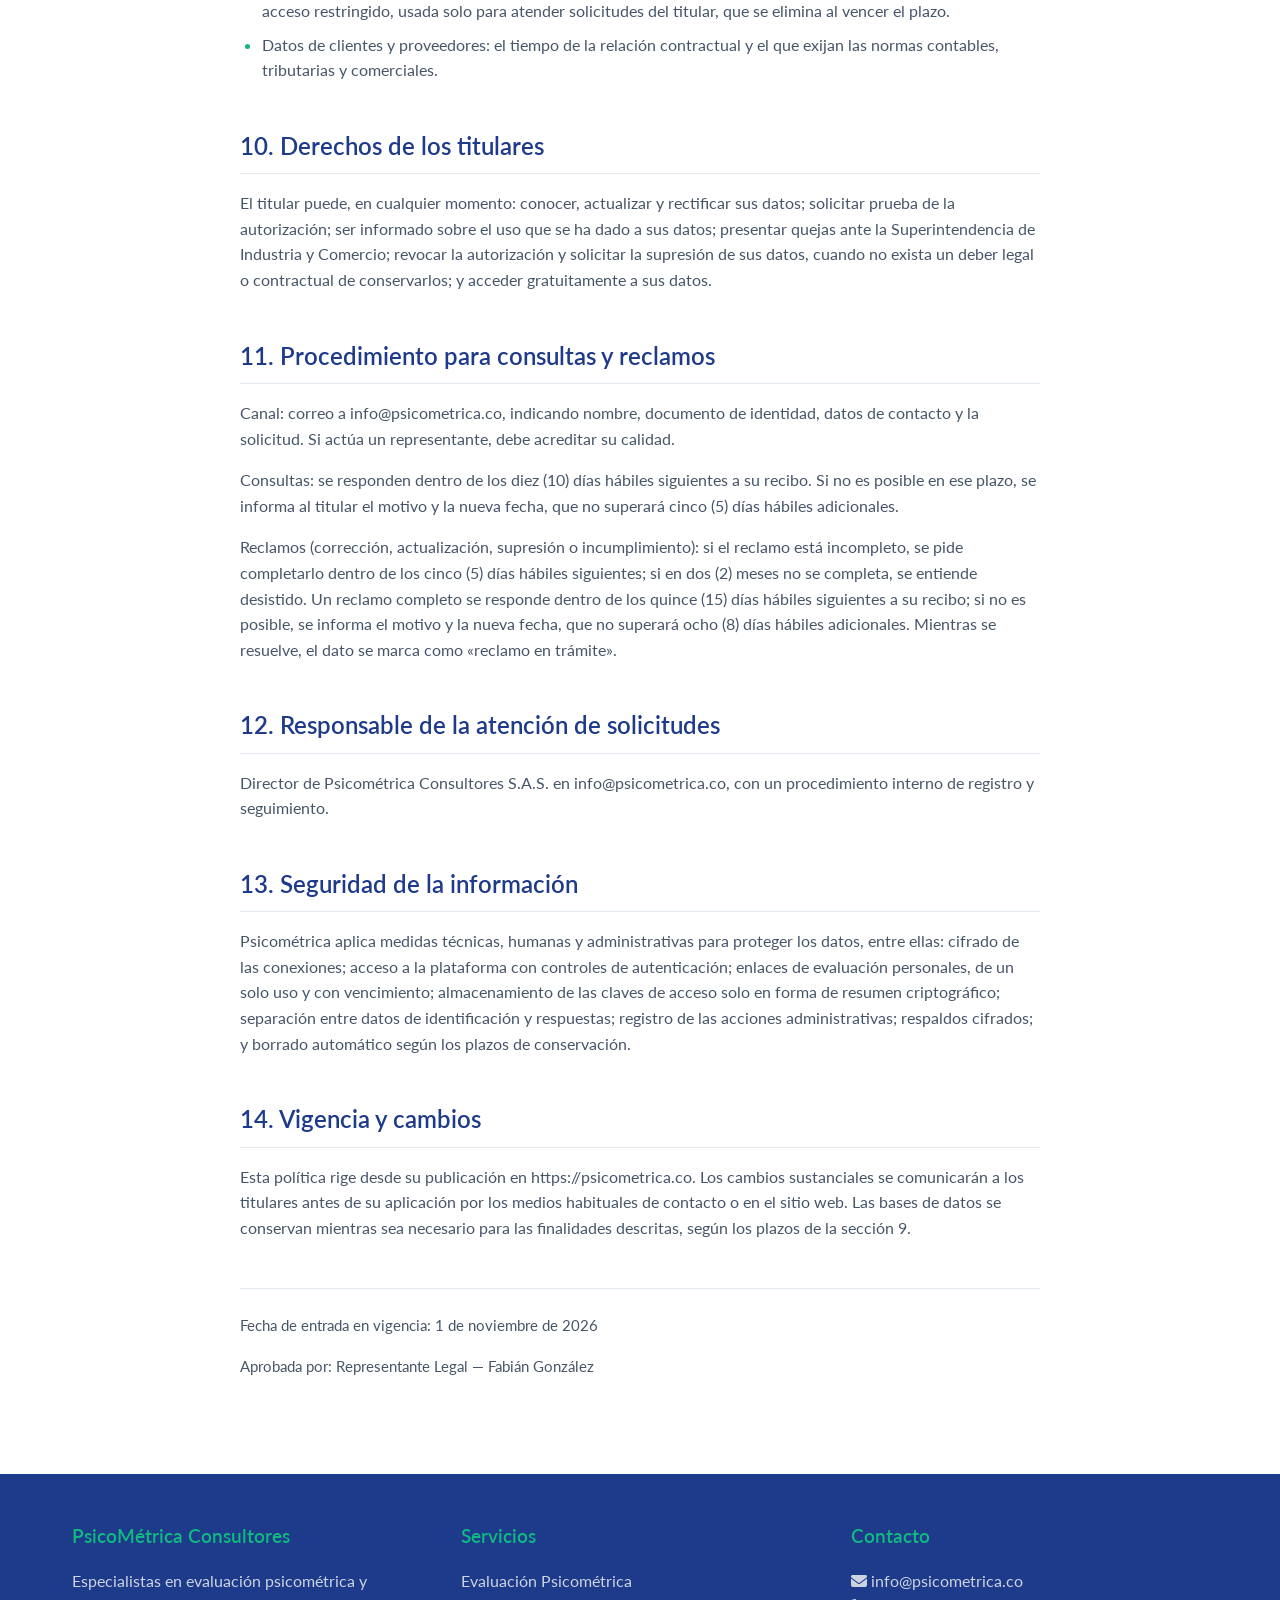
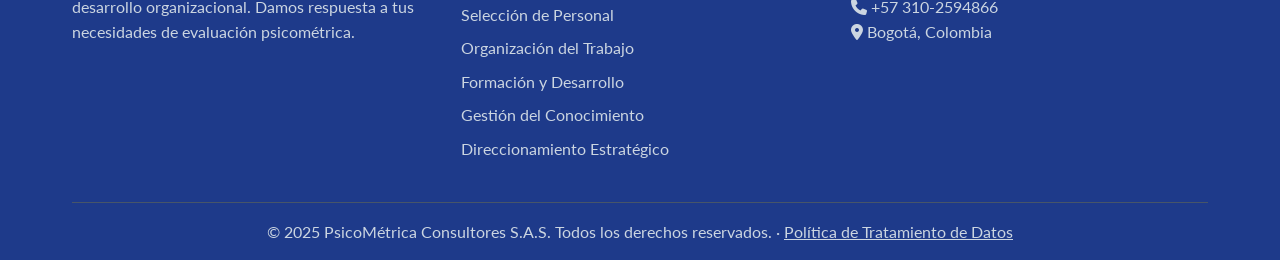
<file: politica-datos.html>
<!DOCTYPE html>
<html lang="es">
<head>
    <meta charset="UTF-8">
    <meta name="viewport" content="width=device-width, initial-scale=1.0">
    <title>Política de Tratamiento de Datos Personales - PsicoMétrica Consultores S.A.S</title>
    <meta name="description" content="Política de tratamiento de datos personales de PsicoMétrica Consultores S.A.S, conforme a la Ley Estatutaria 1581 de 2012 y el Decreto 1074 de 2015.">
    <meta name="robots" content="index, follow">

    <!-- Canonical URL -->
    <link rel="canonical" href="https://psicometrica.co/politica-datos">

    <!-- Favicon -->
    <link rel="icon" type="image/x-icon" href="favicon.ico">
    <link rel="apple-touch-icon" sizes="180x180" href="apple-touch-icon.png">
    <link rel="icon" type="image/png" sizes="96x96" href="android-chrome-96x96.png">
    <link rel="icon" type="image/png" sizes="32x32" href="favicon-32x32.png">
    <link rel="icon" type="image/png" sizes="16x16" href="favicon-16x16.png">

    <!-- Font Awesome -->
    <link rel="stylesheet" href="https://cdnjs.cloudflare.com/ajax/libs/font-awesome/6.4.0/css/all.min.css">

    <!-- Estilos compartidos del sitio -->
    <link rel="stylesheet" href="assets/styles.css">

    <style>
        /* Estilos específicos de la política de datos */
        .politica-section {
            padding: 5rem 0;
            background: var(--blanco);
        }

        .politica {
            max-width: 800px;
            margin: 0 auto;
            text-align: left;
        }

        .politica-meta {
            background: var(--gris-claro);
            border-left: 4px solid var(--verde-vibrante);
            border-radius: 10px;
            padding: 1rem 1.25rem;
            margin-bottom: 2.5rem;
            font-size: 0.95rem;
            color: var(--texto-secundario);
        }

        .politica h2 {
            font-size: 1.5rem;
            margin: 2.75rem 0 1rem;
            padding-bottom: 0.5rem;
            border-bottom: 1px solid var(--borde);
        }

        .politica h3 {
            font-size: 1.15rem;
            margin: 1.75rem 0 0.75rem;
        }

        .politica p {
            margin-bottom: 1rem;
            color: var(--gris-oscuro);
        }

        .politica ul {
            margin: 0 0 1.25rem 1.4rem;
            color: var(--gris-oscuro);
        }

        .politica li {
            margin-bottom: 0.5rem;
        }

        .politica li::marker {
            color: var(--verde-vibrante);
        }

        .politica .firma {
            margin-top: 3rem;
            padding-top: 1.5rem;
            border-top: 1px solid var(--borde);
            font-size: 0.95rem;
            color: var(--texto-secundario);
        }
    </style>
</head>
<body>
    <!-- Header -->
    <header class="header">
        <nav class="nav-container">
            <div class="logo">
                <a href="/">
                    <img src="assets/logo.png" alt="PsicoMétrica Consultores">
                </a>
            </div>
            <ul class="nav-menu">
                <li><a href="/">Inicio</a></li>
                <li><a href="/nosotros">Nosotros</a></li>
                <li><a href="/soluciones">Soluciones</a></li>
                <li><a href="/clientes">Clientes</a></li>
                <li><a href="/contacto">Contacto</a></li>
            </ul>
            <button class="mobile-menu-btn" aria-label="Abrir menú de navegación" aria-expanded="false">
                <i class="fas fa-bars"></i>
            </button>
        </nav>
    </header>

    <!-- Hero Section -->
    <section class="hero">
        <div class="hero-content">
            <h1>Política de Tratamiento de Datos Personales</h1>
            <p>Conforme a la Ley Estatutaria 1581 de 2012 y el Decreto 1074 de 2015</p>
        </div>
    </section>

    <!-- Contenido de la política -->
    <section class="politica-section">
        <div class="container">
            <div class="politica">
                <p class="politica-meta"><strong>Psicométrica Consultores S.A.S.</strong> · Noviembre de 2026</p>

                <h2>1. Responsable del tratamiento</h2>
                <ul>
                    <li>Razón social: Psicométrica Consultores S.A.S.</li>
                    <li>NIT: 901.017.246-8</li>
                    <li>Correo electrónico para asuntos de datos personales: info@psicometrica.co</li>
                    <li>Teléfono: 310 259 4866</li>
                    <li>Sitio web: https://psicometrica.co</li>
                </ul>

                <h2>2. Marco normativo</h2>
                <p>Esta política se expide en cumplimiento del artículo 15 de la Constitución Política, la Ley Estatutaria 1581 de 2012, el Decreto 1074 de 2015 (que compila el Decreto 1377 de 2013) y, en lo relacionado con la información obtenida en evaluaciones psicológicas, la Ley 1090 de 2006 y su Código Deontológico y Bioético.</p>

                <h2>3. Definiciones</h2>
                <p>Para efectos de esta política se aplican las definiciones de la Ley 1581 de 2012 y del Decreto 1074 de 2015, en especial: dato personal, dato sensible, titular, tratamiento, responsable, encargado, autorización, transferencia y transmisión.</p>

                <h2>4. Principios</h2>
                <p>Psicométrica aplica en todo tratamiento los principios de legalidad, finalidad, libertad, veracidad o calidad, transparencia, acceso y circulación restringida, seguridad y confidencialidad. En particular, recoge solo los datos necesarios para cada finalidad y no los conserva más tiempo del que esa finalidad exige.</p>

                <h2>5. Titulares, datos que tratamos y finalidades</h2>

                <h3>5.1 Personas evaluadas (candidatos y participantes en procesos de evaluación)</h3>
                <p>Datos: identificación y contacto; respuestas a pruebas psicotécnicas y sus tiempos; puntajes, niveles e informe; fotografías tomadas durante la evaluación en línea para verificar identidad y condiciones de aplicación; registros técnicos de la sesión (dirección IP, navegador, eventos como salida de pantalla completa); información obtenida en la verificación de referencias laborales, cuando el proceso la incluye.</p>
                <p>Finalidades:</p>
                <ul>
                    <li>Aplicar, calificar e interpretar la evaluación contratada por la organización cliente y entregarle el informe a la persona que esta designe.</li>
                    <li>Verificar la identidad de la persona evaluada y las condiciones en que presentó la evaluación.</li>
                    <li>Verificar referencias laborales cuando el proceso lo incluye.</li>
                    <li>Atender consultas y reclamaciones sobre el proceso.</li>
                    <li>Con autorización opcional y separada del titular: conservar las respuestas seudonimizadas para mejorar y validar instrumentos de evaluación.</li>
                </ul>

                <h3>5.2 Clientes, proveedores y contratistas</h3>
                <p>Datos de contacto de representantes y personas de enlace, y datos necesarios para la relación contractual, la facturación y los pagos. Finalidades: ejecutar los contratos, gestionar la facturación y cumplir obligaciones legales, contables y tributarias.</p>

                <h3>5.3 Personas que nos contactan</h3>
                <p>Datos que nos entregan por correo, teléfono o el sitio web. Finalidad: responder la solicitud y, si la persona lo autoriza, enviarle información sobre nuestros servicios.</p>

                <h2>6. Datos sensibles</h2>
                <p>Algunos datos que tratamos pueden ser sensibles en los términos del artículo 5 de la Ley 1581 de 2012, entre ellos las fotografías del rostro y la información derivada de evaluaciones psicológicas. Su tratamiento se realiza solo con autorización previa, expresa e informada del titular; se informa al titular que no está obligado a autorizar el tratamiento de datos sensibles; y se aplican medidas reforzadas de acceso restringido y seguridad.</p>

                <h2>7. Autorización</h2>
                <p>Psicométrica solicita la autorización del titular a más tardar en el momento de recoger sus datos, por escrito o por medios electrónicos que permitan conservar prueba de ella. En la evaluación en línea, la autorización se otorga marcando casillas específicas y separadas, y la plataforma conserva la versión del texto aceptado, la fecha y la dirección IP.</p>

                <h2>8. Transmisión y transferencia de datos</h2>
                <p>Para operar la evaluación en línea, Psicométrica utiliza proveedores que actúan como encargados del tratamiento y que almacenan o procesan datos fuera de Colombia:</p>
                <ul>
                    <li>Oracle Cloud Infrastructure — alojamiento de la plataforma y de la base de datos (región Chicago, Estados Unidos).</li>
                    <li>Cloudflare — red de entrega y conexión segura a la plataforma.</li>
                    <li>Microsoft — servicio de correo electrónico.</li>
                    <li>Microsoft 365 (OneDrive) — respaldos cifrados.</li>
                </ul>
                <p>El informe de evaluación se entrega a la organización cliente que contrató el proceso, que lo usa como insumo de su decisión de selección. Las fotografías no se entregan al cliente.</p>

                <h2>9. Conservación y supresión</h2>
                <ul>
                    <li>Fotografías de la evaluación: hasta la entrega del informe y, en todo caso, máximo 90 días después de la evaluación; sus copias de respaldo se eliminan a más tardar 7 días después.</li>
                    <li>Datos de identificación, respuestas y resultados del proceso: 6 meses después de la entrega del informe, para atender consultas o reclamaciones; luego se eliminan.</li>
                    <li>Respuestas seudonimizadas para análisis psicométrico (solo con autorización opcional): hasta 5 años o hasta cumplir esa finalidad, lo que ocurra primero. Mientras tanto se conserva una tabla de correspondencia de acceso restringido, usada solo para atender solicitudes del titular, que se elimina al vencer el plazo.</li>
                    <li>Datos de clientes y proveedores: el tiempo de la relación contractual y el que exijan las normas contables, tributarias y comerciales.</li>
                </ul>

                <h2>10. Derechos de los titulares</h2>
                <p>El titular puede, en cualquier momento: conocer, actualizar y rectificar sus datos; solicitar prueba de la autorización; ser informado sobre el uso que se ha dado a sus datos; presentar quejas ante la Superintendencia de Industria y Comercio; revocar la autorización y solicitar la supresión de sus datos, cuando no exista un deber legal o contractual de conservarlos; y acceder gratuitamente a sus datos.</p>

                <h2>11. Procedimiento para consultas y reclamos</h2>
                <p>Canal: correo a info@psicometrica.co, indicando nombre, documento de identidad, datos de contacto y la solicitud. Si actúa un representante, debe acreditar su calidad.</p>
                <p>Consultas: se responden dentro de los diez (10) días hábiles siguientes a su recibo. Si no es posible en ese plazo, se informa al titular el motivo y la nueva fecha, que no superará cinco (5) días hábiles adicionales.</p>
                <p>Reclamos (corrección, actualización, supresión o incumplimiento): si el reclamo está incompleto, se pide completarlo dentro de los cinco (5) días hábiles siguientes; si en dos (2) meses no se completa, se entiende desistido. Un reclamo completo se responde dentro de los quince (15) días hábiles siguientes a su recibo; si no es posible, se informa el motivo y la nueva fecha, que no superará ocho (8) días hábiles adicionales. Mientras se resuelve, el dato se marca como «reclamo en trámite».</p>

                <h2>12. Responsable de la atención de solicitudes</h2>
                <p>Director de Psicométrica Consultores S.A.S. en info@psicometrica.co, con un procedimiento interno de registro y seguimiento.</p>

                <h2>13. Seguridad de la información</h2>
                <p>Psicométrica aplica medidas técnicas, humanas y administrativas para proteger los datos, entre ellas: cifrado de las conexiones; acceso a la plataforma con controles de autenticación; enlaces de evaluación personales, de un solo uso y con vencimiento; almacenamiento de las claves de acceso solo en forma de resumen criptográfico; separación entre datos de identificación y respuestas; registro de las acciones administrativas; respaldos cifrados; y borrado automático según los plazos de conservación.</p>

                <h2>14. Vigencia y cambios</h2>
                <p>Esta política rige desde su publicación en https://psicometrica.co. Los cambios sustanciales se comunicarán a los titulares antes de su aplicación por los medios habituales de contacto o en el sitio web. Las bases de datos se conservan mientras sea necesario para las finalidades descritas, según los plazos de la sección 9.</p>

                <div class="firma">
                    <p>Fecha de entrada en vigencia: 1 de noviembre de 2026</p>
                    <p>Aprobada por: Representante Legal — Fabián González</p>
                </div>
            </div>
        </div>
    </section>

    <!-- Footer -->
    <footer class="footer">
        <div class="container">
            <div class="footer-content">
                <div class="footer-section">
                    <h3>PsicoMétrica Consultores</h3>
                    <p>Especialistas en evaluación psicométrica y desarrollo organizacional. Damos respuesta a tus necesidades de evaluación psicométrica.</p>
                </div>
                <div class="footer-section">
                    <h3>Servicios</h3>
                    <ul>
                        <li><a href="/soluciones">Evaluación Psicométrica</a></li>
                        <li><a href="/soluciones">Selección de Personal</a></li>
                        <li><a href="/soluciones">Organización del Trabajo</a></li>
                        <li><a href="/soluciones">Formación y Desarrollo</a></li>
                        <li><a href="/soluciones">Gestión del Conocimiento</a></li>
                        <li><a href="/soluciones">Direccionamiento Estratégico</a></li>
                    </ul>
                </div>
                <div class="footer-section">
                    <h3>Contacto</h3>
                    <p><i class="fas fa-envelope"></i> info@psicometrica.co</p>
                    <p><i class="fas fa-phone"></i> +57 310-2594866</p>
                    <p><i class="fas fa-map-marker-alt"></i> Bogotá, Colombia</p>
                </div>
            </div>
            <div class="footer-bottom">
                <p>&copy; 2025 PsicoMétrica Consultores S.A.S. Todos los derechos reservados. · <a href="/politica-datos">Política de Tratamiento de Datos</a></p>
            </div>
        </div>
    </footer>

    <script src="assets/main.js"></script>
</body>
</html>
</file>
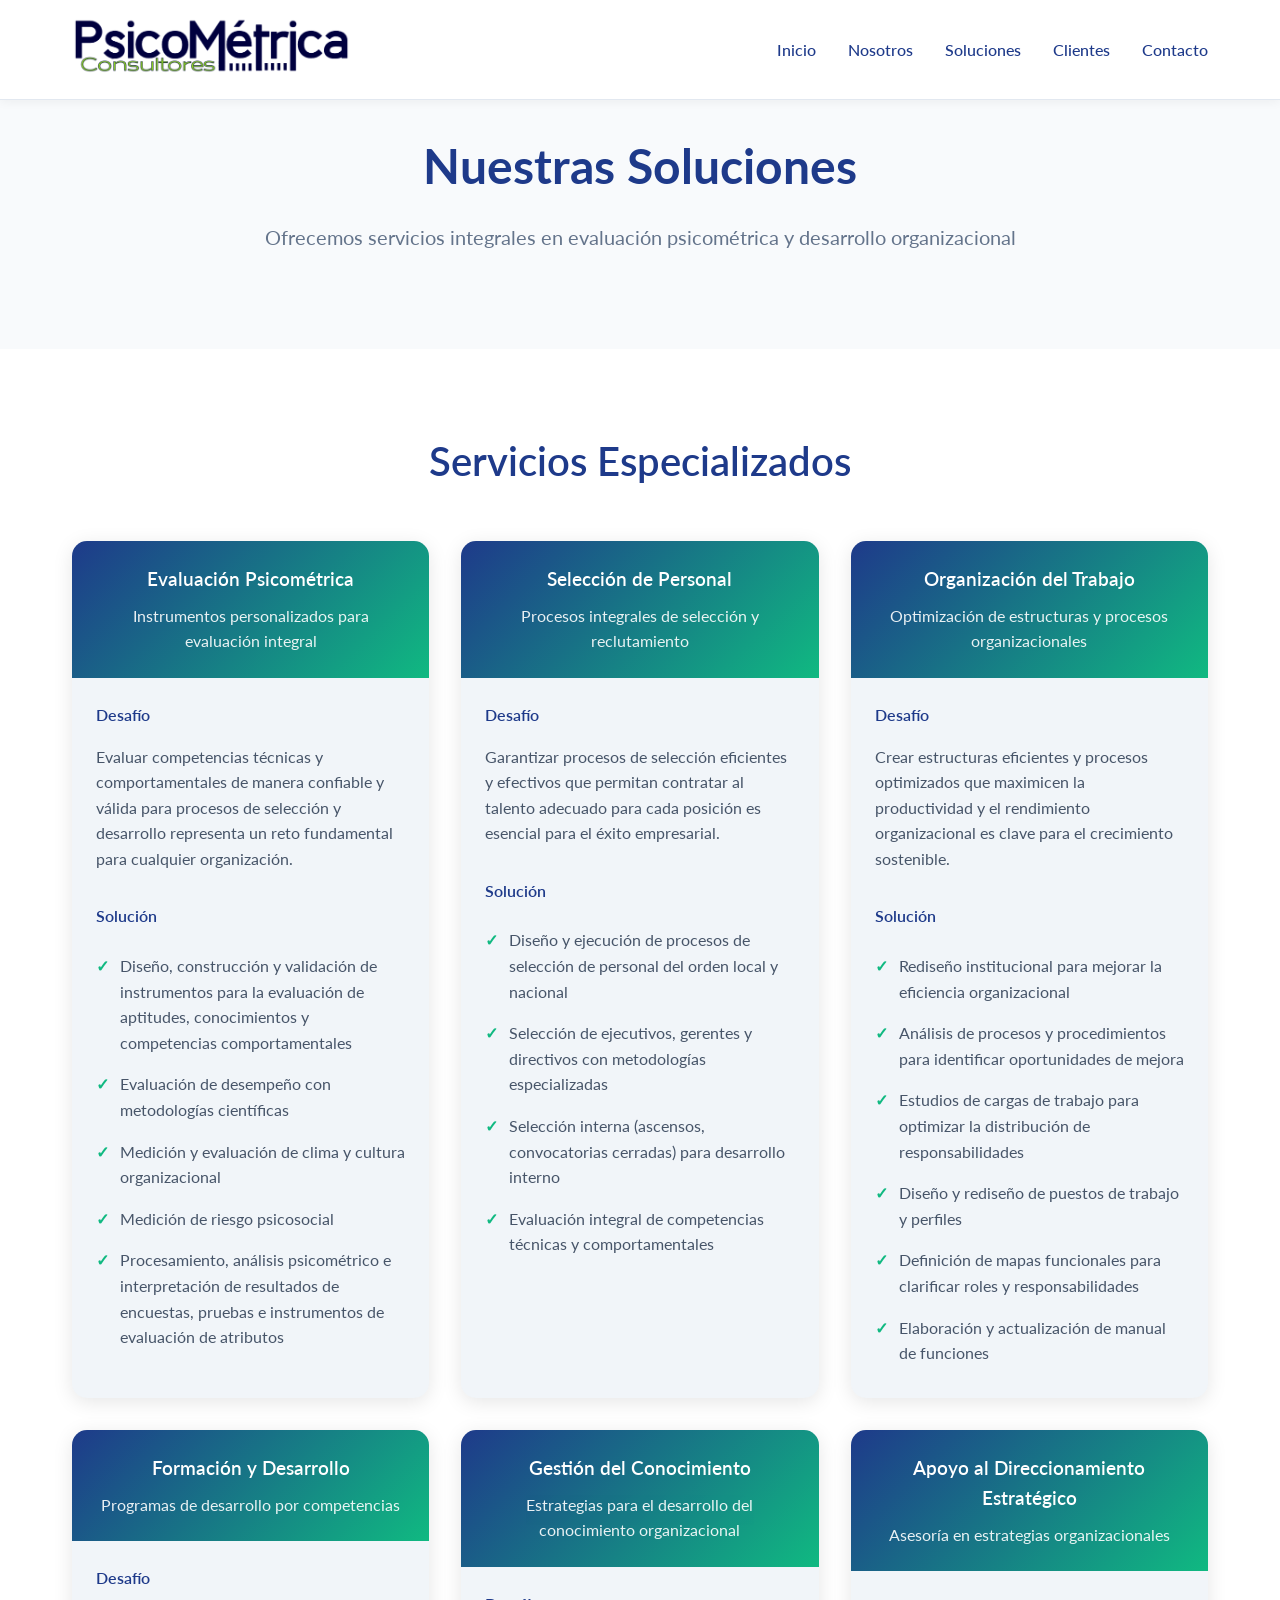
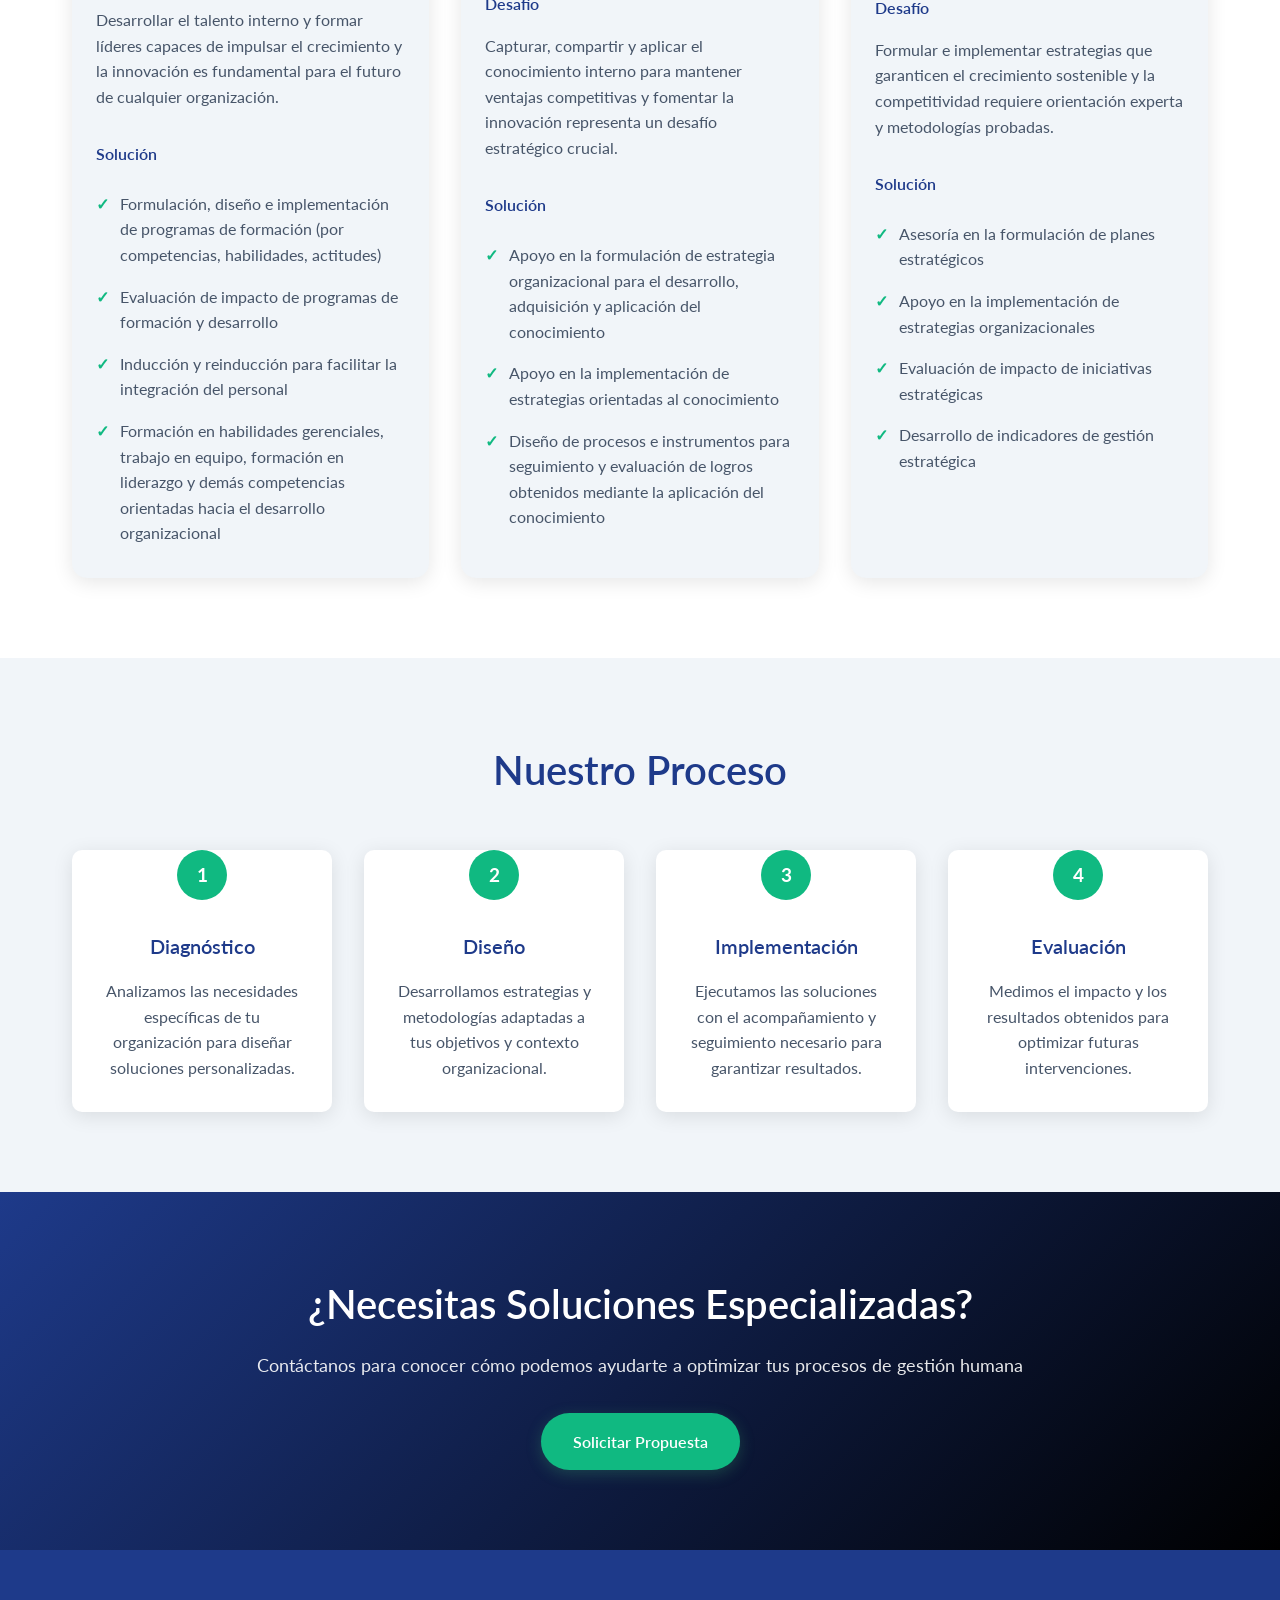
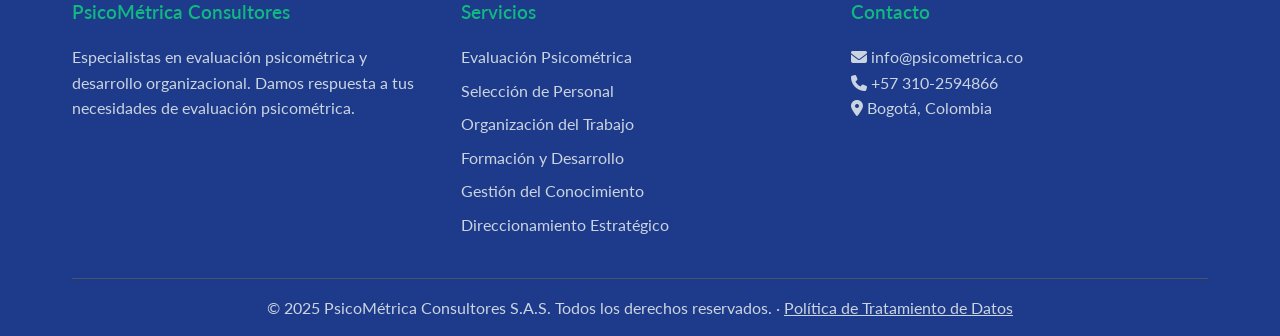
<file: soluciones.html>
<!DOCTYPE html>
<html lang="es">
<head>
    <meta charset="UTF-8">
    <meta name="viewport" content="width=device-width, initial-scale=1.0">
    <title>Soluciones - PsicoMétrica Consultores S.A.S</title>
    <meta name="description" content="Soluciones integrales en evaluación psicométrica, selección de personal, organización del trabajo, formación y desarrollo organizacional.">
    <meta name="keywords" content="soluciones, evaluación psicométrica, selección personal, organización trabajo, formación desarrollo, consultoría">
    
    <!-- Canonical URL -->
    <link rel="canonical" href="https://psicometrica.co/soluciones">

    <!-- Favicon -->
    <link rel="icon" type="image/x-icon" href="favicon.ico">
            <link rel="apple-touch-icon" sizes="180x180" href="apple-touch-icon.png">
        <link rel="icon" type="image/png" sizes="96x96" href="android-chrome-96x96.png">
    <link rel="icon" type="image/png" sizes="32x32" href="favicon-32x32.png">
    <link rel="icon" type="image/png" sizes="16x16" href="favicon-16x16.png">
    
    <!-- Font Awesome -->
    <link rel="stylesheet" href="https://cdnjs.cloudflare.com/ajax/libs/font-awesome/6.4.0/css/all.min.css">

    <!-- Estilos compartidos del sitio -->
    <link rel="stylesheet" href="assets/styles.css">

    <style>
        /* Estilos específicos de la página Soluciones */
        .services-section {
            padding: 5rem 0;
            background: var(--blanco);
        }

        .cases-grid {
            display: grid;
            grid-template-columns: repeat(auto-fit, minmax(300px, 1fr));
            gap: 2rem;
        }

        .case-card {
            background: var(--gris-claro);
            border-radius: 15px;
            overflow: hidden;
            box-shadow: 0 4px 20px rgba(0,0,0,0.1);
            transition: transform 0.3s ease;
        }

        .case-card:hover {
            transform: translateY(-5px);
        }

        .case-header {
            background: linear-gradient(135deg, var(--azul-marino), var(--verde-vibrante));
            color: var(--blanco);
            padding: 1.5rem;
            text-align: center;
        }

        .case-header h3 {
            color: var(--blanco);
            margin-bottom: 0.5rem;
        }

        .case-header p {
            opacity: 0.9;
            margin: 0;
        }

        .case-content {
            padding: 1.5rem;
        }

        .case-content h4 {
            color: var(--azul-marino);
            margin-bottom: 1rem;
        }

        .case-content h4:not(:first-child) {
            margin-top: 2rem;
        }

        .case-content ul {
            list-style: none;
            padding: 0;
        }

        .case-content li {
            padding: 0.5rem 0;
            position: relative;
            padding-left: 1.5rem;
        }

        .case-content li::before {
            content: '✓';
            position: absolute;
            left: 0;
            color: var(--verde-vibrante);
            font-weight: bold;
        }

        /* Process Section */
        .process-section {
            padding: 5rem 0;
            background: var(--gris-claro);
        }

        .process-grid {
            display: grid;
            grid-template-columns: repeat(auto-fit, minmax(250px, 1fr));
            gap: 2rem;
        }

        .process-step {
            background: var(--blanco);
            padding: 2rem;
            border-radius: 10px;
            text-align: center;
            box-shadow: 0 4px 20px rgba(0,0,0,0.1);
            position: relative;
        }

        .process-step::before {
            content: '';
            position: absolute;
            top: 0;
            left: 50%;
            transform: translateX(-50%);
            width: 50px;
            height: 50px;
            background: var(--verde-vibrante);
            border-radius: 50%;
            display: flex;
            align-items: center;
            justify-content: center;
            color: var(--blanco);
            font-weight: bold;
            font-size: 1.2rem;
        }

        .process-step:nth-child(1)::before {
            content: '1';
        }

        .process-step:nth-child(2)::before {
            content: '2';
        }

        .process-step:nth-child(3)::before {
            content: '3';
        }

        .process-step:nth-child(4)::before {
            content: '4';
        }

        .process-step h3 {
            margin-top: 3rem;
            font-size: 1.25rem;
        }

        .process-step p {
            color: var(--gris-oscuro);
            margin-top: 1rem;
        }

        @media (max-width: 768px) {
            .process-grid {
                grid-template-columns: 1fr;
            }
        }
    </style>
</head>
<body>
    <!-- Header -->
    <header class="header">
        <nav class="nav-container">
            <div class="logo">
                <a href="/">
                    <img src="assets/logo.png" alt="PsicoMétrica Consultores">
                </a>
            </div>
            <ul class="nav-menu">
                <li><a href="/">Inicio</a></li>
                <li><a href="/nosotros">Nosotros</a></li>
                <li><a href="/soluciones">Soluciones</a></li>
                <li><a href="/clientes">Clientes</a></li>
                <li><a href="/contacto">Contacto</a></li>
            </ul>
            <button class="mobile-menu-btn" aria-label="Abrir menú de navegación" aria-expanded="false">
                <i class="fas fa-bars"></i>
            </button>
        </nav>
    </header>

    <!-- Hero Section -->
    <section class="hero">
        <div class="hero-content">
            <h1>Nuestras Soluciones</h1>
            <p>Ofrecemos servicios integrales en evaluación psicométrica y desarrollo organizacional</p>
        </div>
    </section>

    <!-- Services Section -->
    <section class="services-section">
        <div class="container">
            <h2 class="section-title">Servicios Especializados</h2>
            <div class="cases-grid">
                <div class="case-card">
                    <div class="case-header">
                        <h3>Evaluación Psicométrica</h3>
                        <p>Instrumentos personalizados para evaluación integral</p>
                    </div>
                    <div class="case-content">
                        <h4>Desafío</h4>
                        <p>Evaluar competencias técnicas y comportamentales de manera confiable y válida para procesos de selección y desarrollo representa un reto fundamental para cualquier organización.</p>
                        <h4>Solución</h4>
                        <ul>
                            <li>Diseño, construcción y validación de instrumentos para la evaluación de aptitudes, conocimientos y competencias comportamentales</li>
                            <li>Evaluación de desempeño con metodologías científicas</li>
                            <li>Medición y evaluación de clima y cultura organizacional</li>
                            <li>Medición de riesgo psicosocial</li>
                            <li>Procesamiento, análisis psicométrico e interpretación de resultados de encuestas, pruebas e instrumentos de evaluación de atributos</li>
                        </ul>
                    </div>
                </div>

                <div class="case-card">
                    <div class="case-header">
                        <h3>Selección de Personal</h3>
                        <p>Procesos integrales de selección y reclutamiento</p>
                    </div>
                    <div class="case-content">
                        <h4>Desafío</h4>
                        <p>Garantizar procesos de selección eficientes y efectivos que permitan contratar al talento adecuado para cada posición es esencial para el éxito empresarial.</p>
                        <h4>Solución</h4>
                        <ul>
                            <li>Diseño y ejecución de procesos de selección de personal del orden local y nacional</li>
                            <li>Selección de ejecutivos, gerentes y directivos con metodologías especializadas</li>
                            <li>Selección interna (ascensos, convocatorias cerradas) para desarrollo interno</li>
                            <li>Evaluación integral de competencias técnicas y comportamentales</li>
                        </ul>
                    </div>
                </div>

                <div class="case-card">
                    <div class="case-header">
                        <h3>Organización del Trabajo</h3>
                        <p>Optimización de estructuras y procesos organizacionales</p>
                    </div>
                    <div class="case-content">
                        <h4>Desafío</h4>
                        <p>Crear estructuras eficientes y procesos optimizados que maximicen la productividad y el rendimiento organizacional es clave para el crecimiento sostenible.</p>
                        <h4>Solución</h4>
                        <ul>
                            <li>Rediseño institucional para mejorar la eficiencia organizacional</li>
                            <li>Análisis de procesos y procedimientos para identificar oportunidades de mejora</li>
                            <li>Estudios de cargas de trabajo para optimizar la distribución de responsabilidades</li>
                            <li>Diseño y rediseño de puestos de trabajo y perfiles</li>
                            <li>Definición de mapas funcionales para clarificar roles y responsabilidades</li>
                            <li>Elaboración y actualización de manual de funciones</li>
                        </ul>
                    </div>
                </div>

                <div class="case-card">
                    <div class="case-header">
                        <h3>Formación y Desarrollo</h3>
                        <p>Programas de desarrollo por competencias</p>
                    </div>
                    <div class="case-content">
                        <h4>Desafío</h4>
                        <p>Desarrollar el talento interno y formar líderes capaces de impulsar el crecimiento y la innovación es fundamental para el futuro de cualquier organización.</p>
                        <h4>Solución</h4>
                        <ul>
                            <li>Formulación, diseño e implementación de programas de formación (por competencias, habilidades, actitudes)</li>
                            <li>Evaluación de impacto de programas de formación y desarrollo</li>
                            <li>Inducción y reinducción para facilitar la integración del personal</li>
                            <li>Formación en habilidades gerenciales, trabajo en equipo, formación en liderazgo y demás competencias orientadas hacia el desarrollo organizacional</li>
                        </ul>
                    </div>
                </div>

                <div class="case-card">
                    <div class="case-header">
                        <h3>Gestión del Conocimiento</h3>
                        <p>Estrategias para el desarrollo del conocimiento organizacional</p>
                    </div>
                    <div class="case-content">
                        <h4>Desafío</h4>
                        <p>Capturar, compartir y aplicar el conocimiento interno para mantener ventajas competitivas y fomentar la innovación representa un desafío estratégico crucial.</p>
                        <h4>Solución</h4>
                        <ul>
                            <li>Apoyo en la formulación de estrategia organizacional para el desarrollo, adquisición y aplicación del conocimiento</li>
                            <li>Apoyo en la implementación de estrategias orientadas al conocimiento</li>
                            <li>Diseño de procesos e instrumentos para seguimiento y evaluación de logros obtenidos mediante la aplicación del conocimiento</li>
                        </ul>
                    </div>
                </div>

                <div class="case-card">
                    <div class="case-header">
                        <h3>Apoyo al Direccionamiento Estratégico</h3>
                        <p>Asesoría en estrategias organizacionales</p>
                    </div>
                    <div class="case-content">
                        <h4>Desafío</h4>
                        <p>Formular e implementar estrategias que garanticen el crecimiento sostenible y la competitividad requiere orientación experta y metodologías probadas.</p>
                        <h4>Solución</h4>
                        <ul>
                            <li>Asesoría en la formulación de planes estratégicos</li>
                            <li>Apoyo en la implementación de estrategias organizacionales</li>
                            <li>Evaluación de impacto de iniciativas estratégicas</li>
                            <li>Desarrollo de indicadores de gestión estratégica</li>
                        </ul>
                    </div>
                </div>
            </div>
        </div>
    </section>

    <!-- Process Section -->
    <section class="process-section">
        <div class="container">
            <h2 class="section-title">Nuestro Proceso</h2>
            <div class="process-grid">
                <div class="process-step">
                    <h3>Diagnóstico</h3>
                    <p>Analizamos las necesidades específicas de tu organización para diseñar soluciones personalizadas.</p>
                </div>
                <div class="process-step">
                    <h3>Diseño</h3>
                    <p>Desarrollamos estrategias y metodologías adaptadas a tus objetivos y contexto organizacional.</p>
                </div>
                <div class="process-step">
                    <h3>Implementación</h3>
                    <p>Ejecutamos las soluciones con el acompañamiento y seguimiento necesario para garantizar resultados.</p>
                </div>
                <div class="process-step">
                    <h3>Evaluación</h3>
                    <p>Medimos el impacto y los resultados obtenidos para optimizar futuras intervenciones.</p>
                </div>
            </div>
        </div>
    </section>

    <!-- CTA Section -->
    <section class="cta-section">
        <div class="container">
            <h2>¿Necesitas Soluciones Especializadas?</h2>
            <p>Contáctanos para conocer cómo podemos ayudarte a optimizar tus procesos de gestión humana</p>
            <a href="/contacto" class="cta-button">Solicitar Propuesta</a>
        </div>
    </section>

    <!-- Footer -->
    <footer class="footer">
        <div class="container">
            <div class="footer-content">
                <div class="footer-section">
                    <h3>PsicoMétrica Consultores</h3>
                    <p>Especialistas en evaluación psicométrica y desarrollo organizacional. Damos respuesta a tus necesidades de evaluación psicométrica.</p>
                </div>
                <div class="footer-section">
                    <h3>Servicios</h3>
                    <ul>
                        <li><a href="/soluciones">Evaluación Psicométrica</a></li>
                        <li><a href="/soluciones">Selección de Personal</a></li>
                        <li><a href="/soluciones">Organización del Trabajo</a></li>
                        <li><a href="/soluciones">Formación y Desarrollo</a></li>
                        <li><a href="/soluciones">Gestión del Conocimiento</a></li>
                        <li><a href="/soluciones">Direccionamiento Estratégico</a></li>
                    </ul>
                </div>
                <div class="footer-section">
                    <h3>Contacto</h3>
                    <p><i class="fas fa-envelope"></i> info@psicometrica.co</p>
                    <p><i class="fas fa-phone"></i> +57 310-2594866</p>
                    <p><i class="fas fa-map-marker-alt"></i> Bogotá, Colombia</p>
                </div>
            </div>
            <div class="footer-bottom">
                <p>&copy; 2025 PsicoMétrica Consultores S.A.S. Todos los derechos reservados. · <a href="/politica-datos">Política de Tratamiento de Datos</a></p>
            </div>
        </div>
    </footer>

    <script src="assets/main.js"></script>
</body>
</html>
</file>
<file: assets/styles.css>
/* ============================================================
   Estilos compartidos - PsicoMétrica Consultores S.A.S
   Base común: tipografía, variables, header, navegación, hero,
   footer, botón flotante de WhatsApp y diseño responsive.
   ============================================================ */

/* Importar fuente Lato de Google Fonts */
@import url('https://fonts.googleapis.com/css2?family=Lato:ital,wght@0,100;0,300;0,400;0,700;0,900;1,100;1,300;1,400;1,700;1,900&display=swap');

:root {
    /* Colores principales */
    --blanco: #FFFFFF;
    --fondo-claro: #F8FAFC;
    --texto-principal: #1E293B;
    --texto-secundario: #64748B;
    --negro: #000000;

    /* Colores de acento basados en el logo */
    --azul-marino: #1E3A8A;
    --verde-vibrante: #10B981;
    --azul-suave: #3B82F6;
    --verde-suave: #34D399;

    /* Colores de apoyo */
    --gris-claro: #F1F5F9;
    --gris-medio: #CBD5E1;
    --gris-oscuro: #475569;
    --sombra: rgba(0, 0, 0, 0.05);
    --borde: #E2E8F0;
}

* {
    margin: 0;
    padding: 0;
    box-sizing: border-box;
}

body {
    font-family: 'Lato', sans-serif;
    line-height: 1.6;
    color: var(--gris-oscuro);
    background-color: var(--blanco);
}

h1, h2, h3, h4, h5, h6 {
    font-family: 'Lato', sans-serif;
    font-weight: 600;
    color: var(--azul-marino);
    margin-bottom: 1rem;
}

/* Header */
.header {
    background: var(--blanco);
    padding: 1rem 0;
    position: fixed;
    width: 100%;
    top: 0;
    z-index: 1000;
    box-shadow: 0 2px 10px var(--sombra);
    border-bottom: 1px solid var(--borde);
}

.nav-container {
    max-width: 1200px;
    margin: 0 auto;
    padding: 0 2rem;
    display: flex;
    justify-content: space-between;
    align-items: center;
}

.logo {
    display: flex;
    align-items: center;
    gap: 1rem;
}

.logo img {
    height: 60px;
    width: auto;
}

.logo a {
    text-decoration: none;
}

.logo-text {
    display: none;
}

.logo-text .psicometrica {
    color: var(--azul-marino);
    background: var(--blanco);
    padding: 0.2rem 0.5rem;
    border-radius: 4px;
}

.logo-text .consultores {
    color: var(--verde-vibrante);
}

.nav-menu {
    display: flex;
    list-style: none;
    gap: 2rem;
}

.nav-menu a {
    color: var(--azul-marino);
    text-decoration: none;
    font-weight: 500;
    transition: color 0.3s ease;
    position: relative;
}

.nav-menu a:hover {
    color: var(--verde-vibrante);
}

.nav-menu a::after {
    content: '';
    position: absolute;
    bottom: -5px;
    left: 0;
    width: 0;
    height: 2px;
    background: var(--verde-vibrante);
    transition: width 0.3s ease;
}

.nav-menu a:hover::after {
    width: 100%;
}

.mobile-menu-btn {
    display: none;
    background: none;
    border: none;
    color: var(--azul-marino);
    font-size: 1.5rem;
    cursor: pointer;
}

/* Hero Section */
.hero {
    background: var(--fondo-claro);
    color: var(--texto-principal);
    padding: 8rem 0 4rem;
    text-align: center;
}

.hero-content {
    max-width: 1200px;
    margin: 0 auto;
    padding: 0 2rem;
}

.hero h1 {
    font-size: 3rem;
    font-weight: 700;
    margin-bottom: 1rem;
    color: var(--azul-marino);
}

.hero p {
    font-size: 1.25rem;
    margin-bottom: 2rem;
    color: var(--texto-secundario);
}

/* Container */
.container {
    max-width: 1200px;
    margin: 0 auto;
    padding: 0 2rem;
}

/* Título de sección */
.section-title {
    text-align: center;
    font-size: 2.5rem;
    margin-bottom: 3rem;
}

/* CTA Section */
.cta-section {
    padding: 5rem 0;
    background: linear-gradient(135deg, var(--azul-marino) 0%, var(--negro) 100%);
    color: var(--blanco);
    text-align: center;
}

.cta-section h2 {
    color: var(--blanco);
    font-size: 2.5rem;
    margin-bottom: 1rem;
}

.cta-section p {
    font-size: 1.1rem;
    margin-bottom: 2rem;
    opacity: 0.9;
}

.cta-button {
    display: inline-block;
    background: var(--verde-vibrante);
    color: var(--blanco);
    padding: 1rem 2rem;
    text-decoration: none;
    border-radius: 50px;
    font-weight: 600;
    transition: all 0.3s ease;
    box-shadow: 0 4px 15px rgba(56, 161, 105, 0.3);
}

.cta-button:hover {
    background: var(--verde-suave);
    transform: translateY(-2px);
    box-shadow: 0 6px 20px rgba(56, 161, 105, 0.4);
}

/* Footer */
.footer {
    background: var(--azul-marino);
    color: var(--blanco);
    padding: 3rem 0 1rem;
}

.footer-content {
    display: grid;
    grid-template-columns: repeat(auto-fit, minmax(250px, 1fr));
    gap: 2rem;
    margin-bottom: 2rem;
}

.footer-section h3 {
    color: var(--verde-vibrante);
    margin-bottom: 1rem;
}

.footer-section p, .footer-section a {
    color: var(--gris-medio);
    text-decoration: none;
    line-height: 1.6;
}

.footer-section a:hover {
    color: var(--verde-vibrante);
}

.footer-section ul {
    list-style: none;
    padding: 0;
}

.footer-section li {
    margin-bottom: 0.5rem;
}

.footer-bottom {
    border-top: 1px solid var(--gris-oscuro);
    padding-top: 1rem;
    text-align: center;
    color: var(--gris-medio);
}

.footer-bottom a {
    color: var(--gris-medio);
    text-decoration: underline;
}

.footer-bottom a:hover {
    color: var(--verde-vibrante);
}

/* WhatsApp Floating Button */
.whatsapp-float {
    position: fixed;
    bottom: 30px;
    right: 30px;
    z-index: 1001;
    animation: whatsapp-pulse 2s infinite;
}

.whatsapp-float a {
    display: flex;
    align-items: center;
    justify-content: center;
    width: 70px;
    height: 70px;
    background: #25D366;
    color: white;
    border-radius: 50%;
    text-decoration: none;
    box-shadow: 0 4px 20px rgba(37, 211, 102, 0.4);
    transition: all 0.3s ease;
    font-size: 2rem;
}

.whatsapp-float a:hover {
    transform: scale(1.1);
    box-shadow: 0 6px 25px rgba(37, 211, 102, 0.6);
}

.whatsapp-float .tooltip {
    position: absolute;
    right: 80px;
    top: 50%;
    transform: translateY(-50%);
    background: var(--azul-marino);
    color: white;
    padding: 0.5rem 1rem;
    border-radius: 8px;
    font-size: 0.9rem;
    white-space: nowrap;
    opacity: 0;
    visibility: hidden;
    transition: all 0.3s ease;
}

.whatsapp-float .tooltip::after {
    content: '';
    position: absolute;
    right: -8px;
    top: 50%;
    transform: translateY(-50%);
    border-left: 8px solid var(--azul-marino);
    border-top: 8px solid transparent;
    border-bottom: 8px solid transparent;
}

.whatsapp-float:hover .tooltip {
    opacity: 1;
    visibility: visible;
}

@keyframes whatsapp-pulse {
    0% {
        box-shadow: 0 4px 20px rgba(37, 211, 102, 0.4);
    }
    70% {
        box-shadow: 0 4px 20px rgba(37, 211, 102, 0.7);
    }
    100% {
        box-shadow: 0 4px 20px rgba(37, 211, 102, 0.4);
    }
}

/* Responsive Design */
@media (max-width: 768px) {
    /* El contenedor envuelve: logo y botón en la primera fila,
       el menú se despliega debajo (se abre con .active desde main.js) */
    .nav-container {
        flex-wrap: wrap;
    }

    .logo {
        order: 1;
    }

    .mobile-menu-btn {
        display: block;
        order: 2;
    }

    .nav-menu {
        display: none;
        order: 3;
        flex-direction: column;
        width: 100%;
        gap: 0.75rem;
        margin-top: 1rem;
        padding-top: 1rem;
        border-top: 1px solid var(--borde);
    }

    .nav-menu.active {
        display: flex;
    }

    .nav-menu.active a {
        display: block;
        padding: 0.35rem 0;
    }

    .hero h1 {
        font-size: 2rem;
    }

    .hero p {
        font-size: 1rem;
    }

    .section-title {
        font-size: 2rem;
    }

    .whatsapp-float {
        bottom: 20px;
        right: 20px;
    }

    .whatsapp-float a {
        width: 60px;
        height: 60px;
        font-size: 1.5rem;
    }

    .whatsapp-float .tooltip {
        display: none;
    }
}

@media (max-width: 480px) {
    .nav-container {
        padding: 0 1rem;
    }

    .hero-content {
        padding: 0 1rem;
    }

    .container {
        padding: 0 1rem;
    }

    .hero h1 {
        font-size: 1.75rem;
    }
}
</file>
